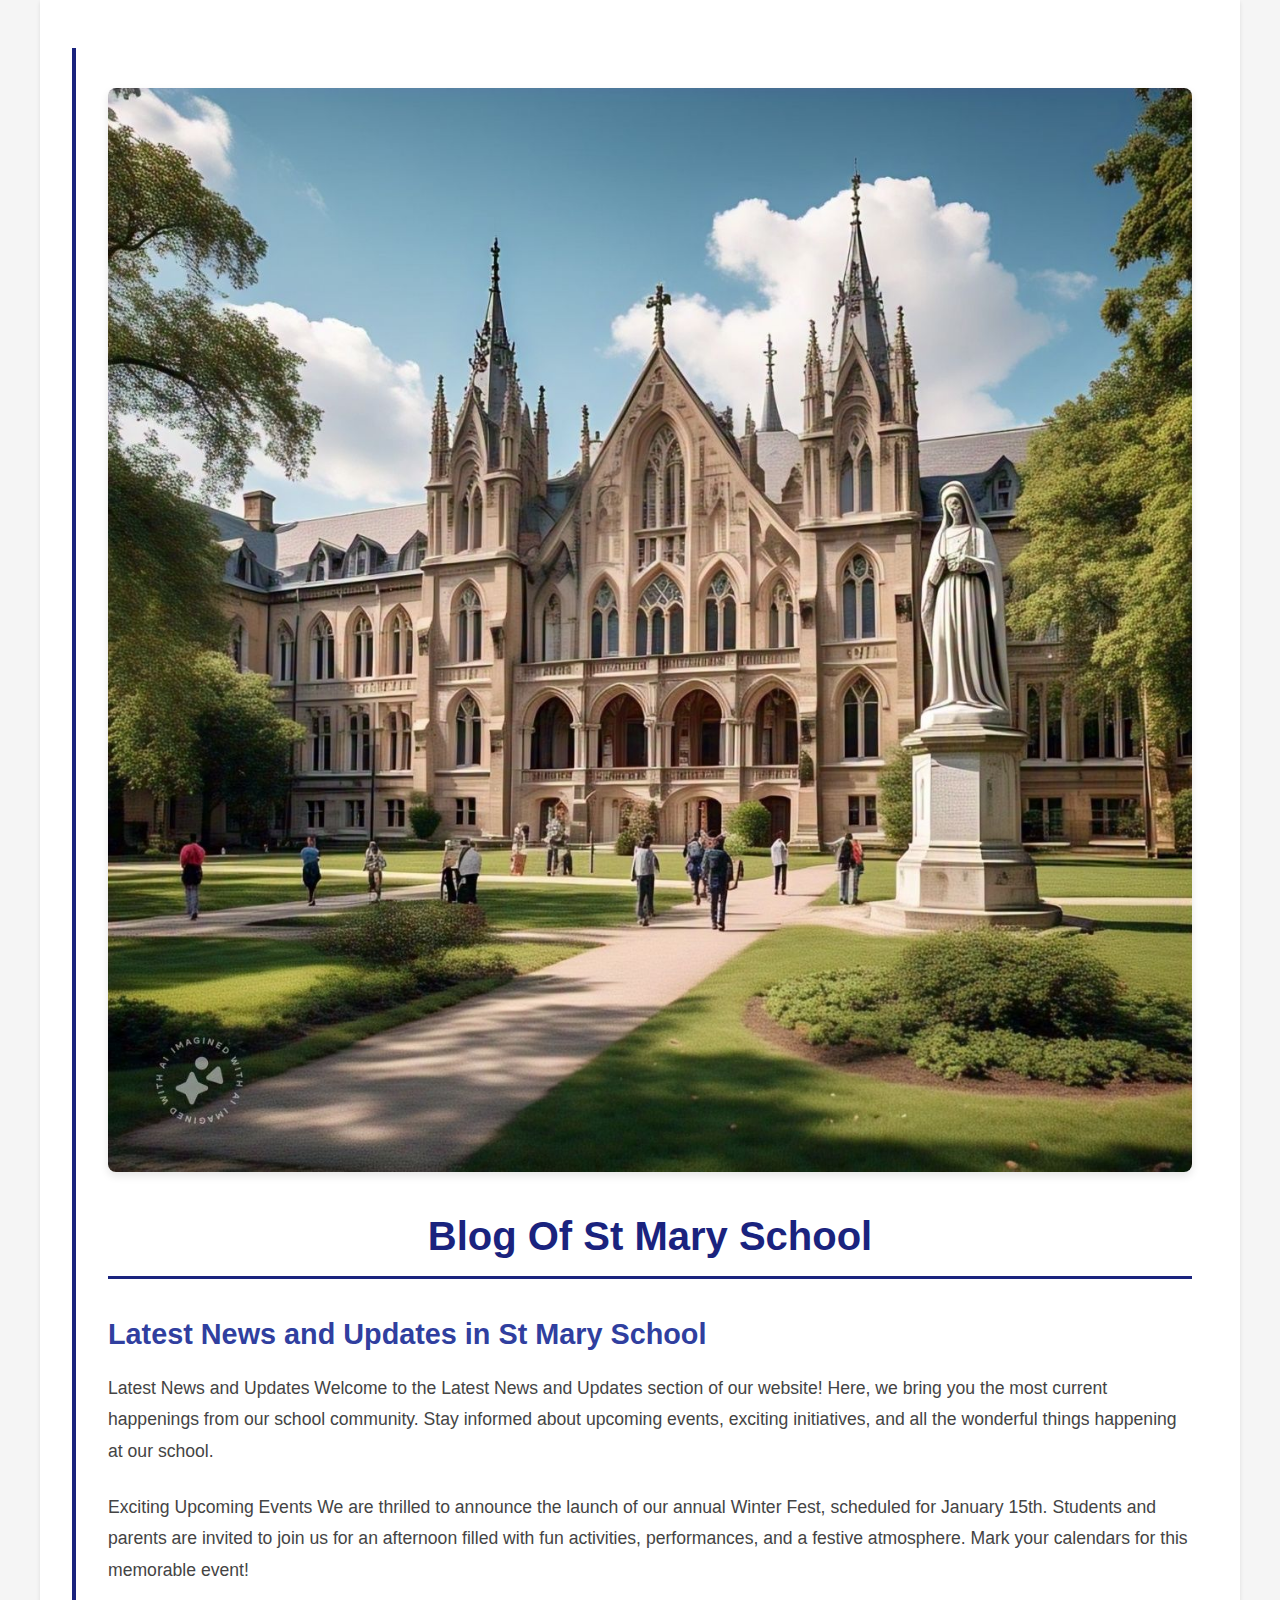
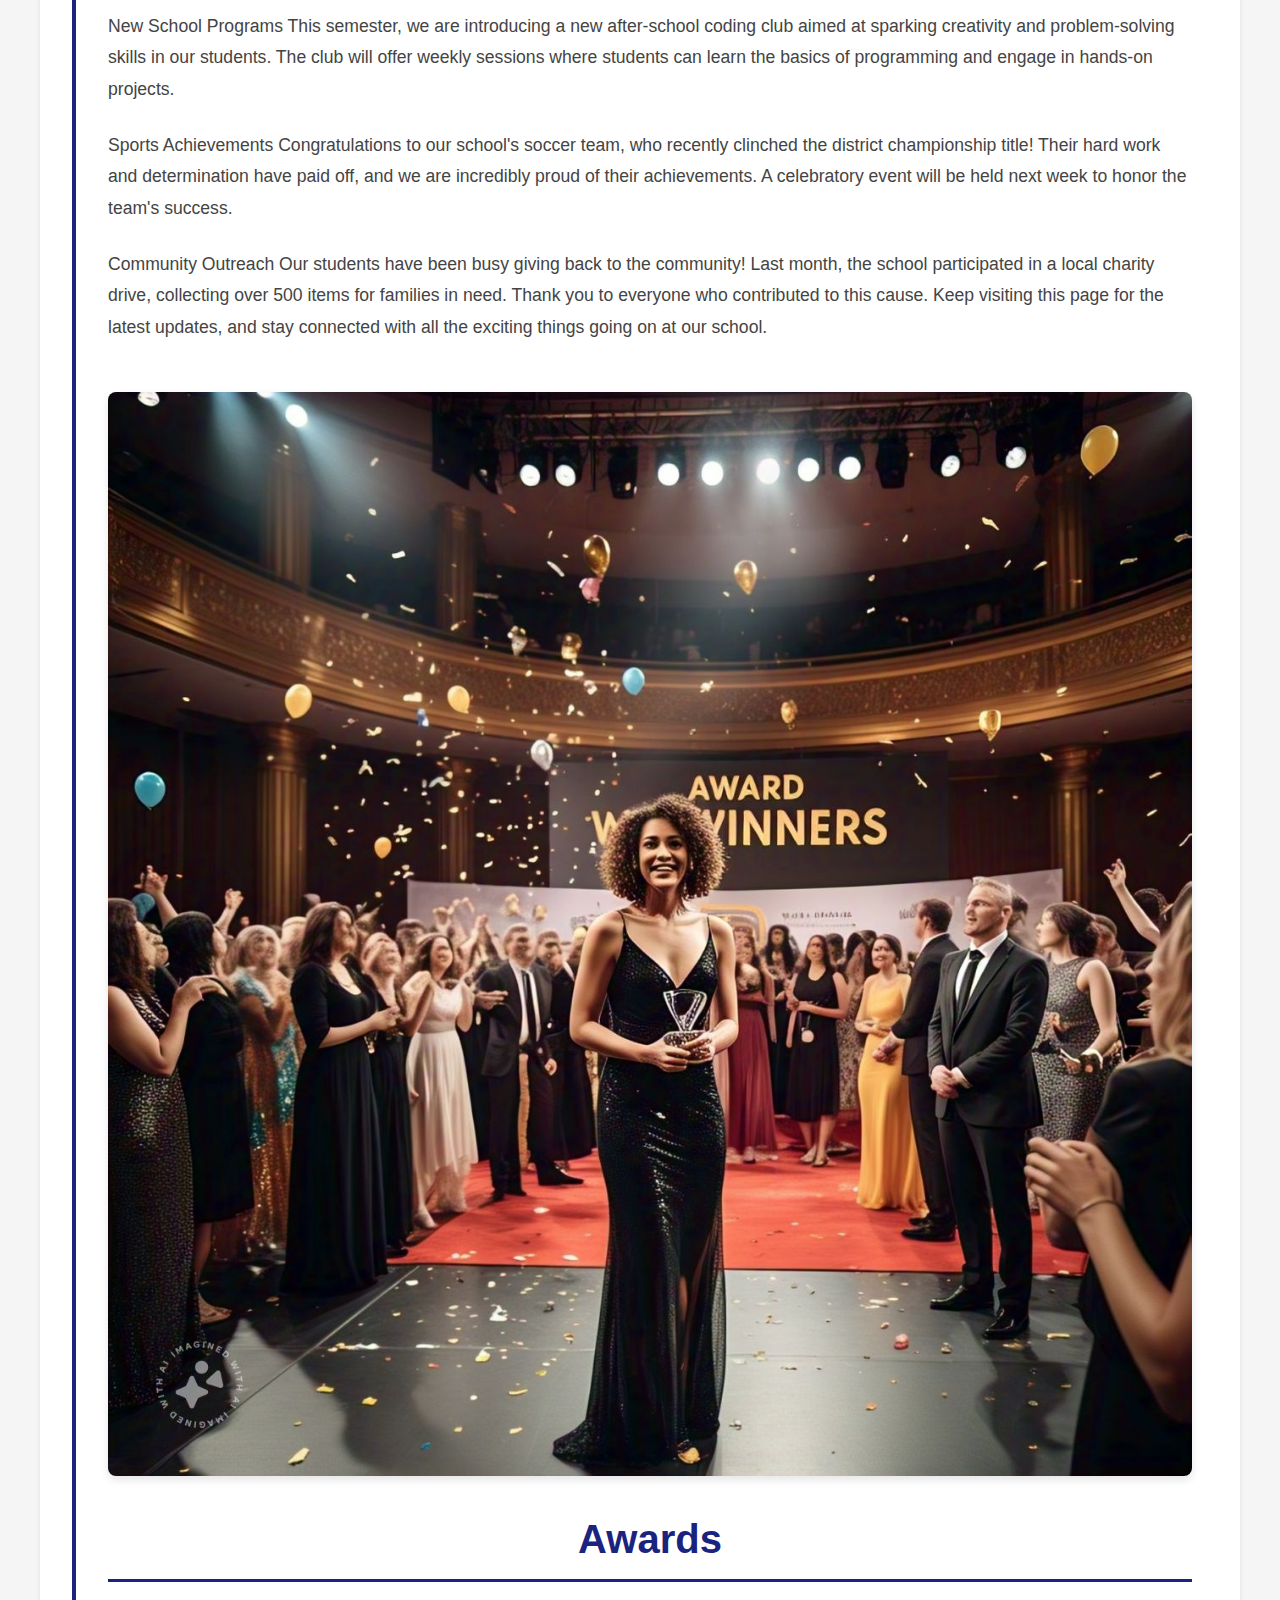
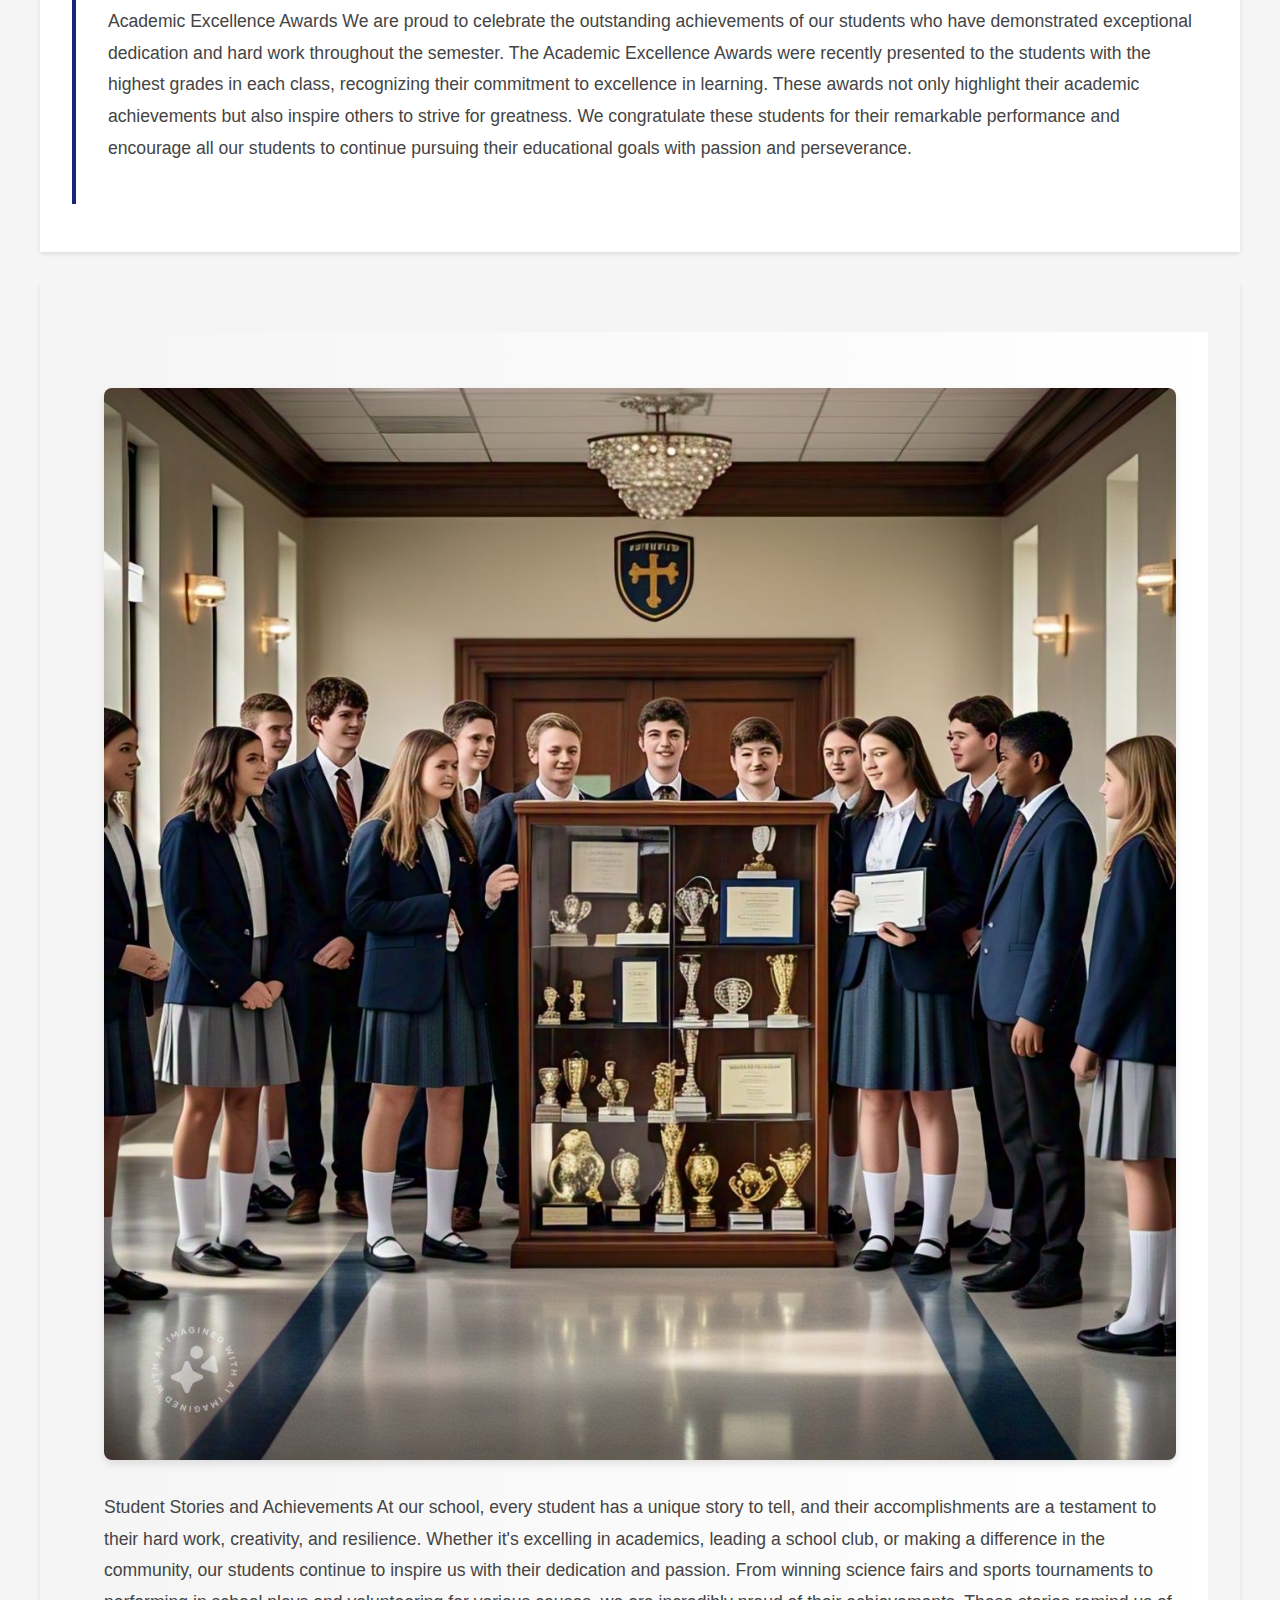
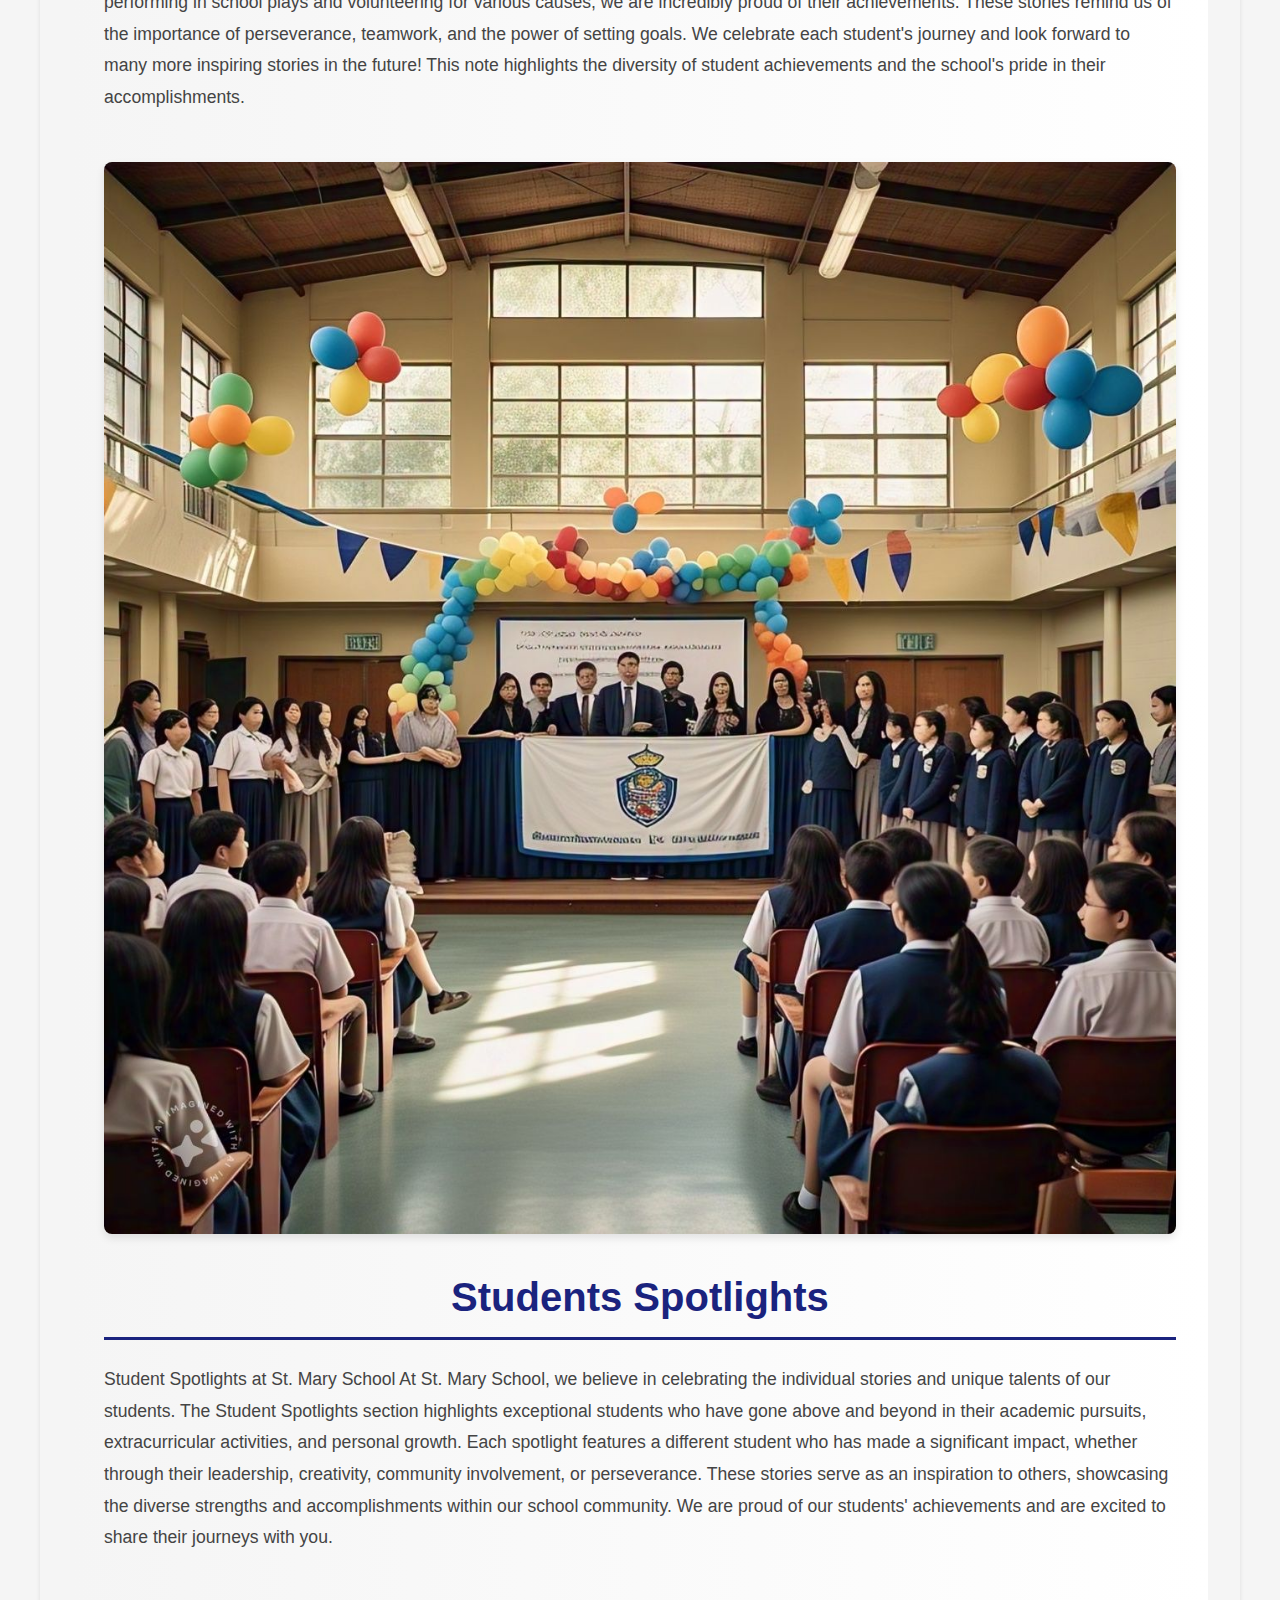
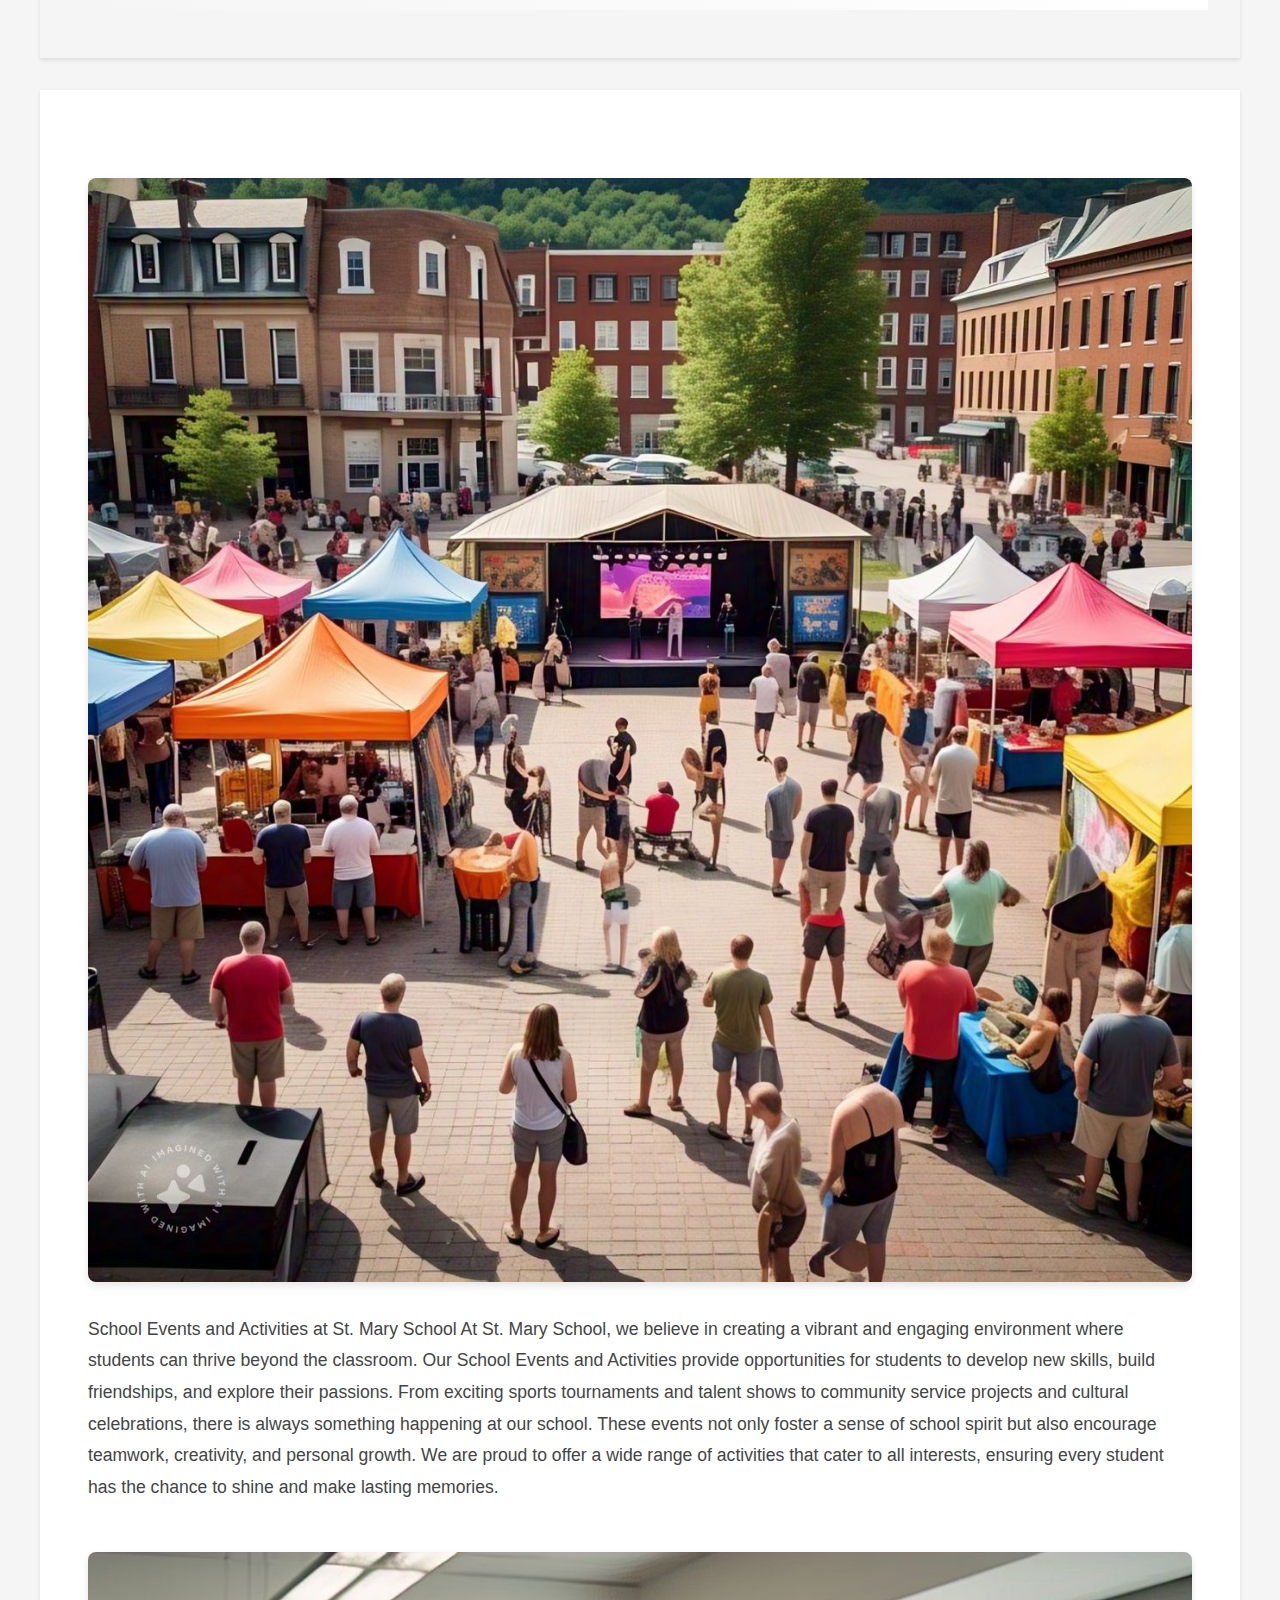
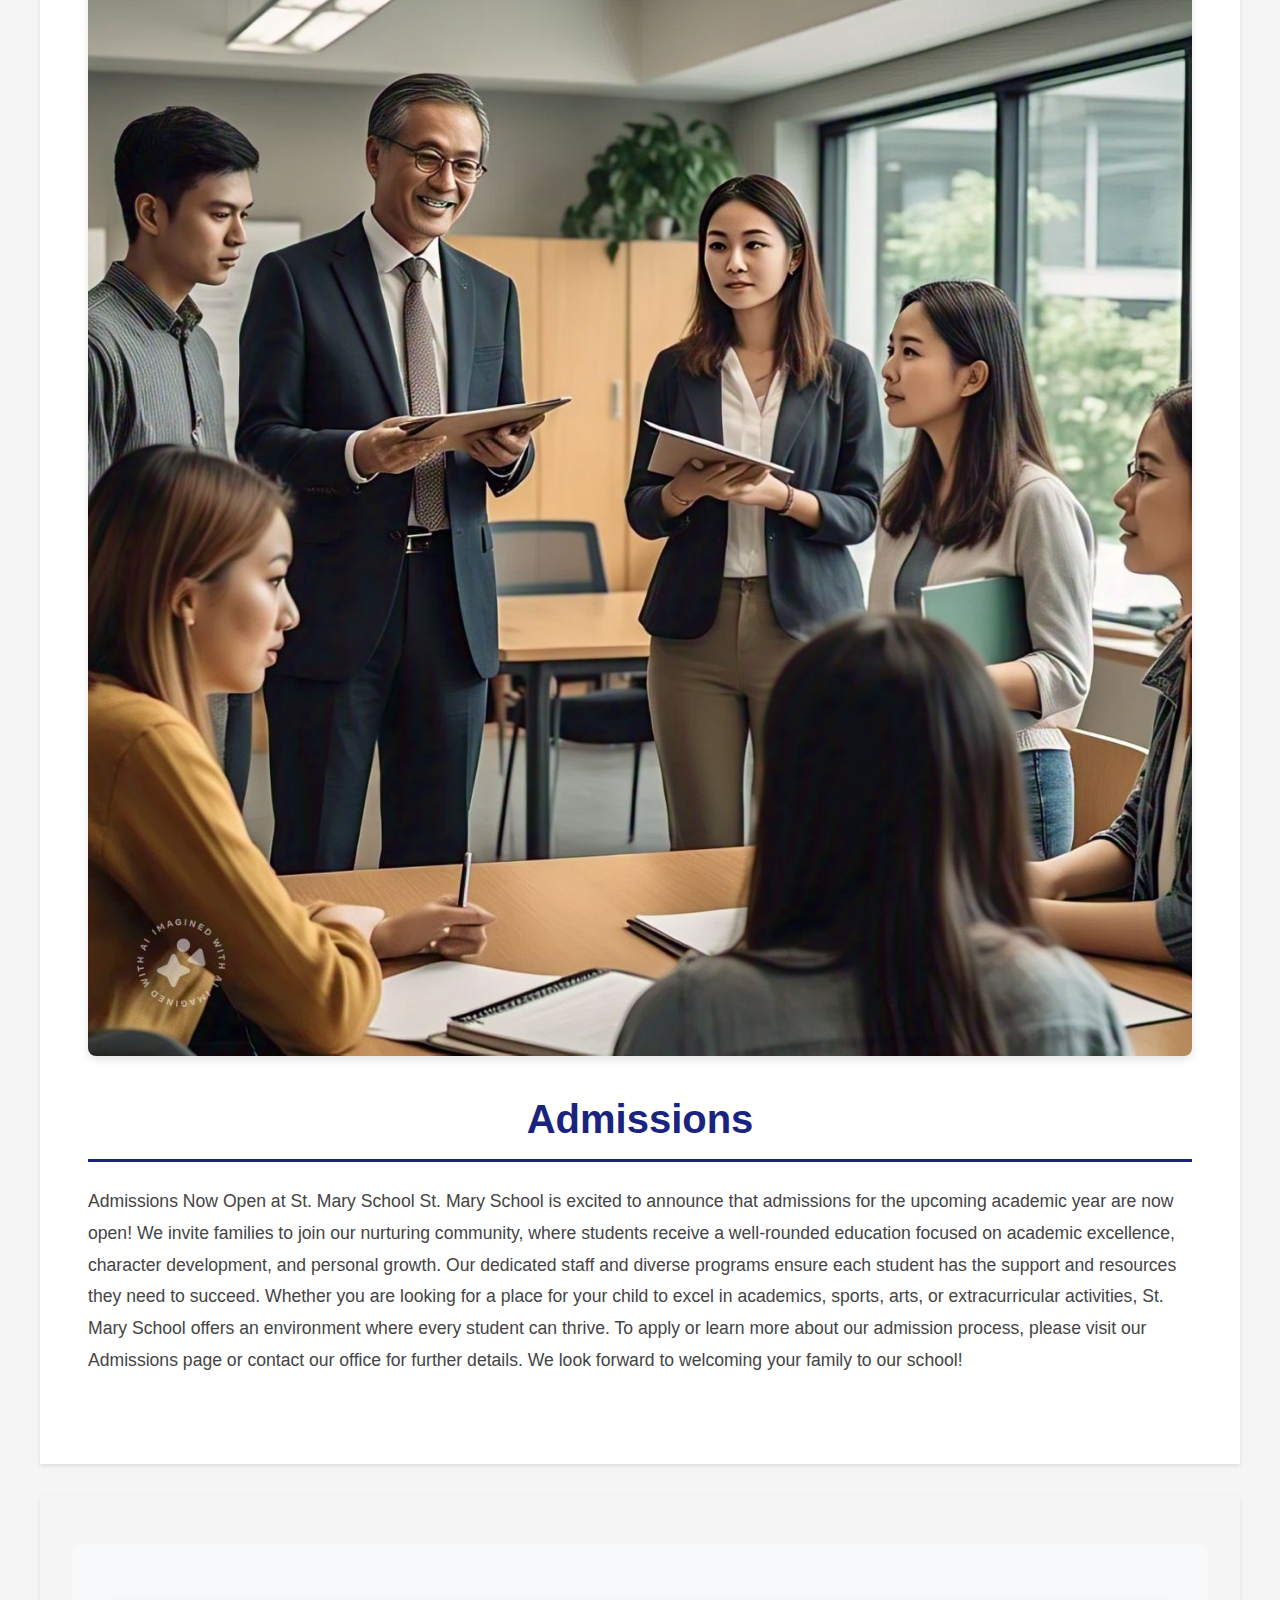
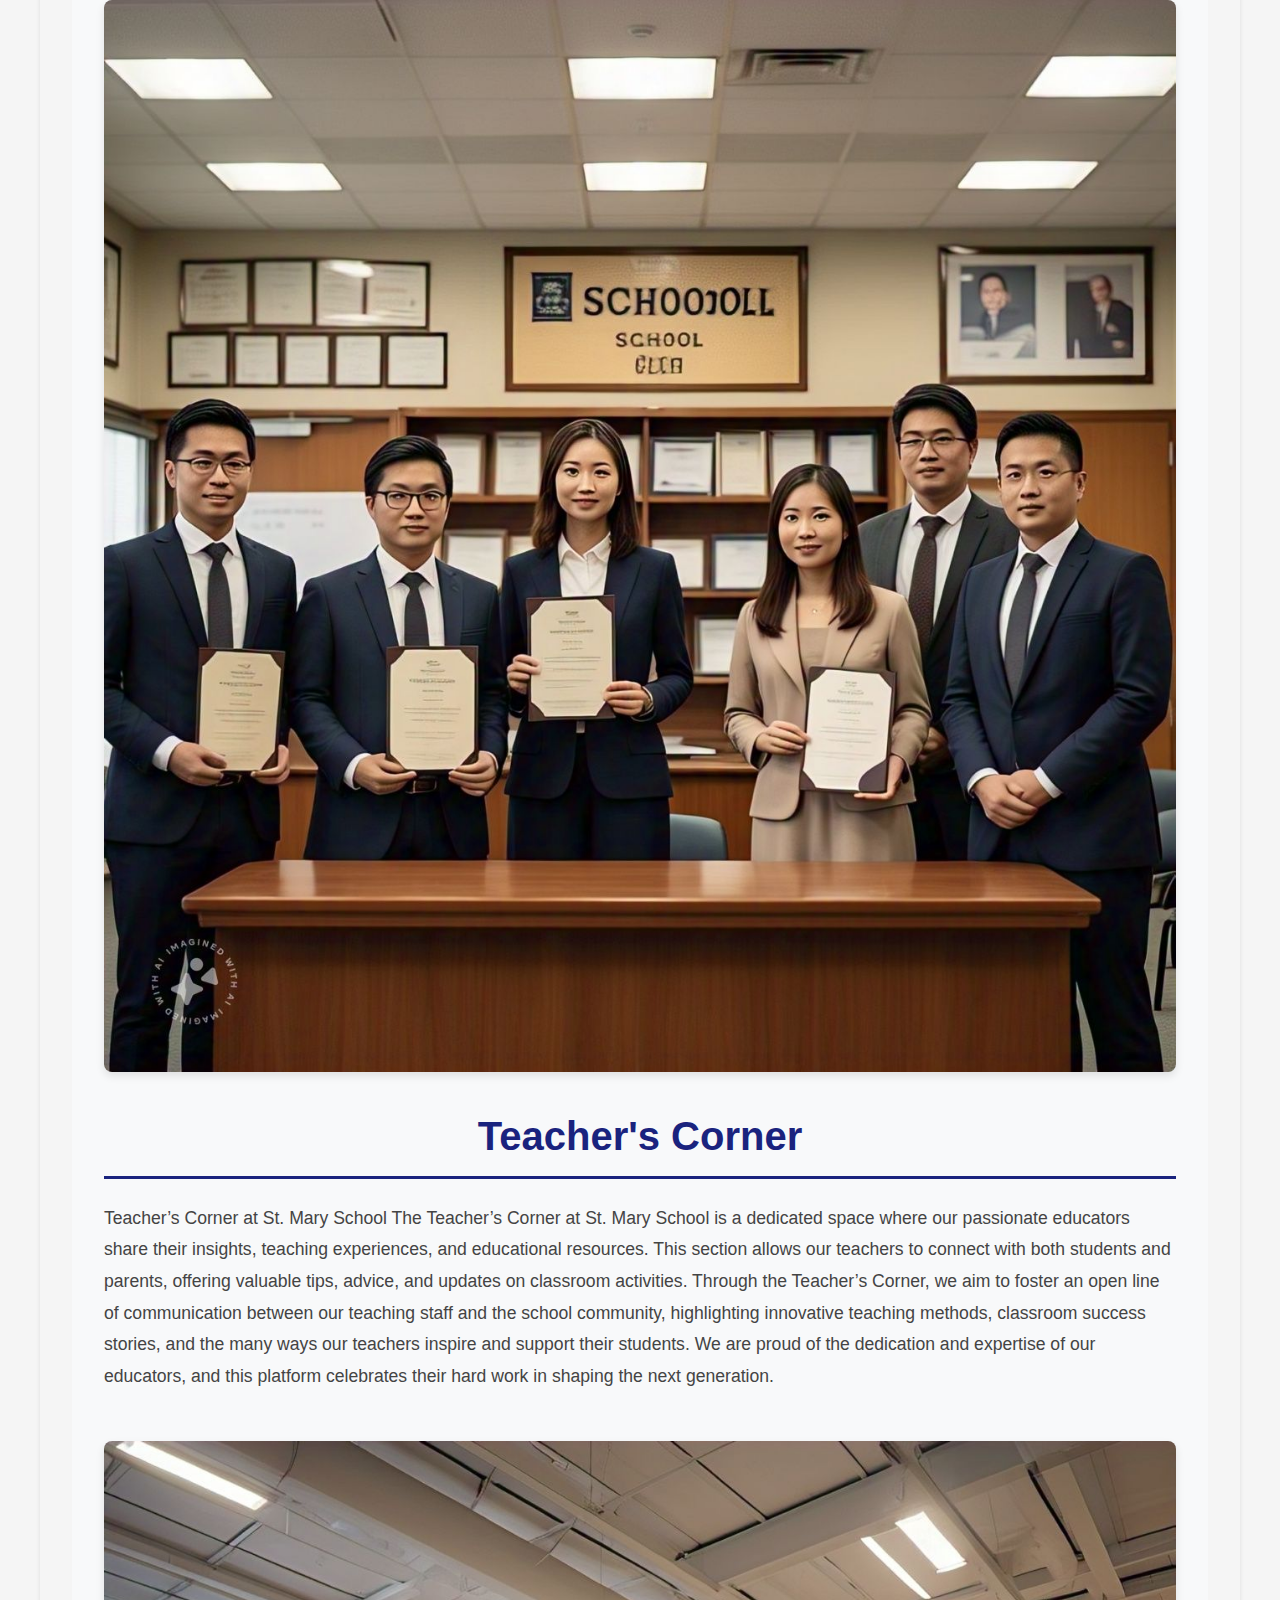
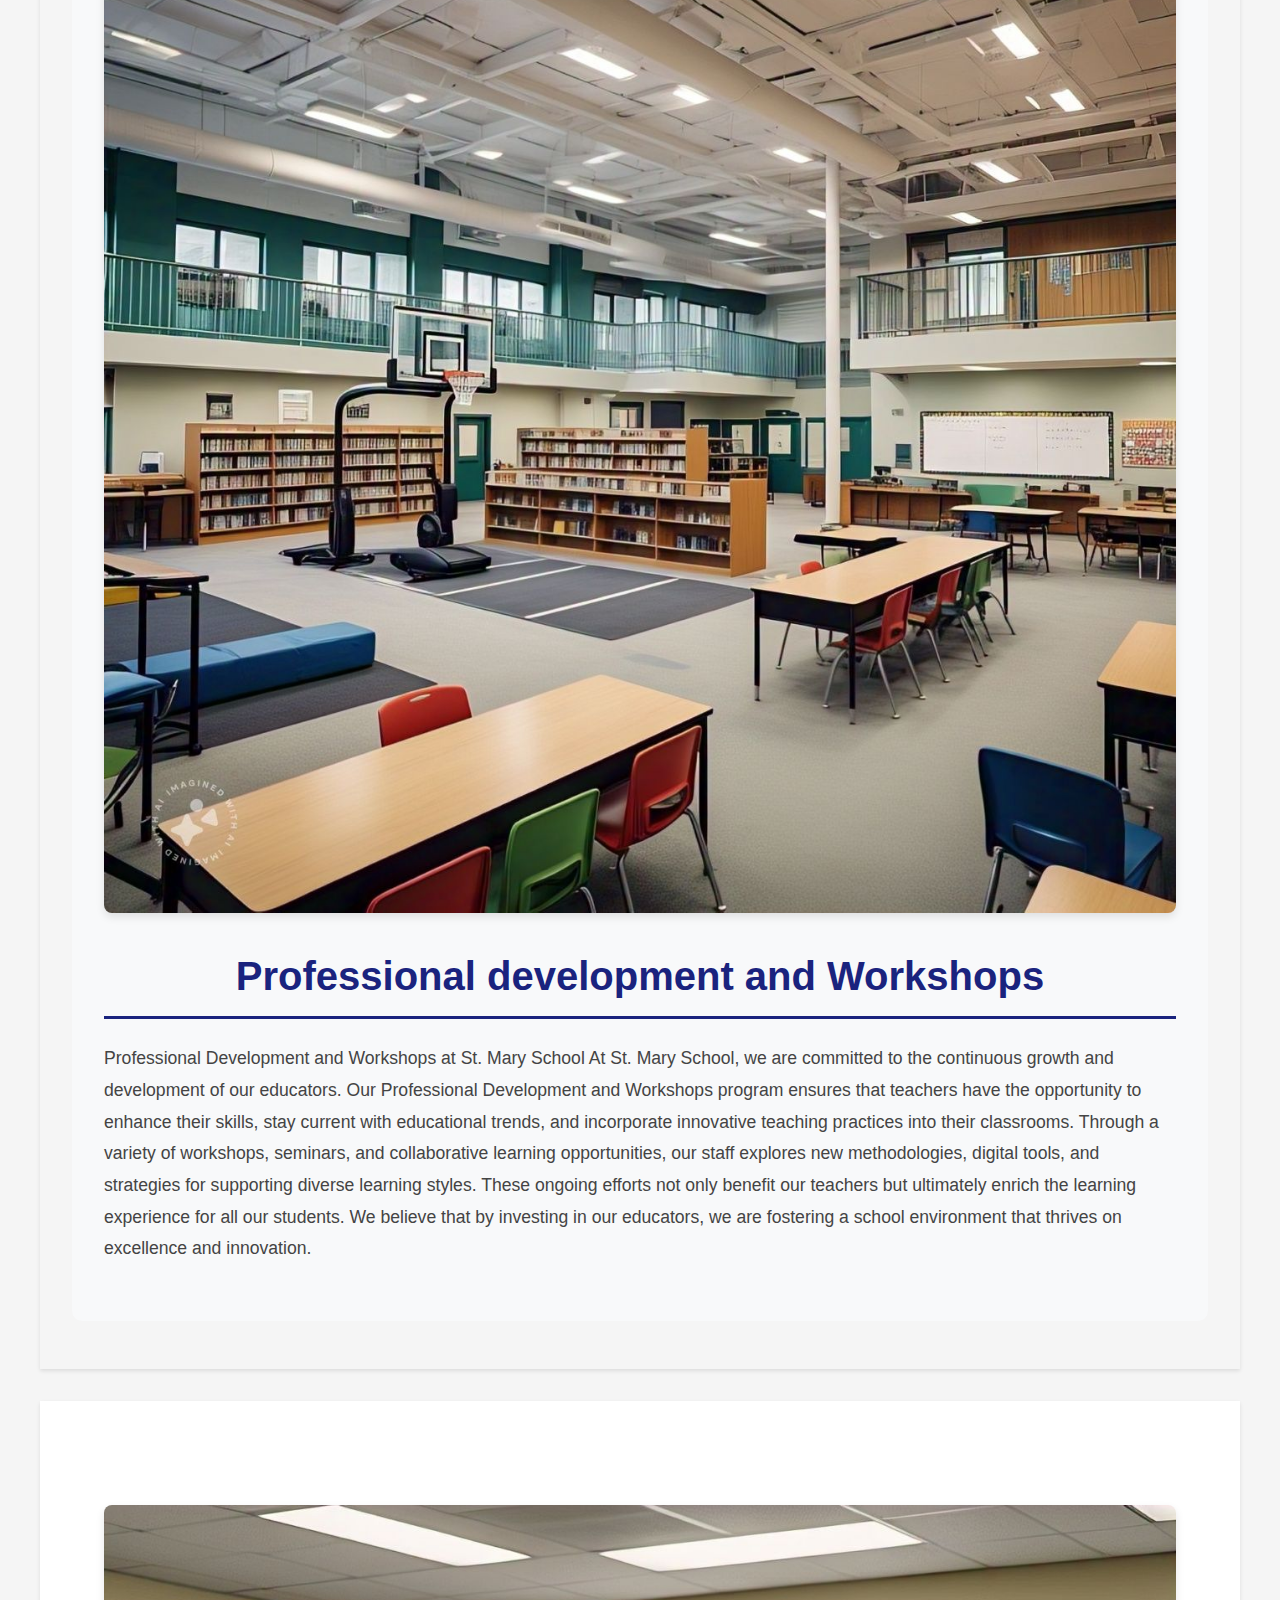
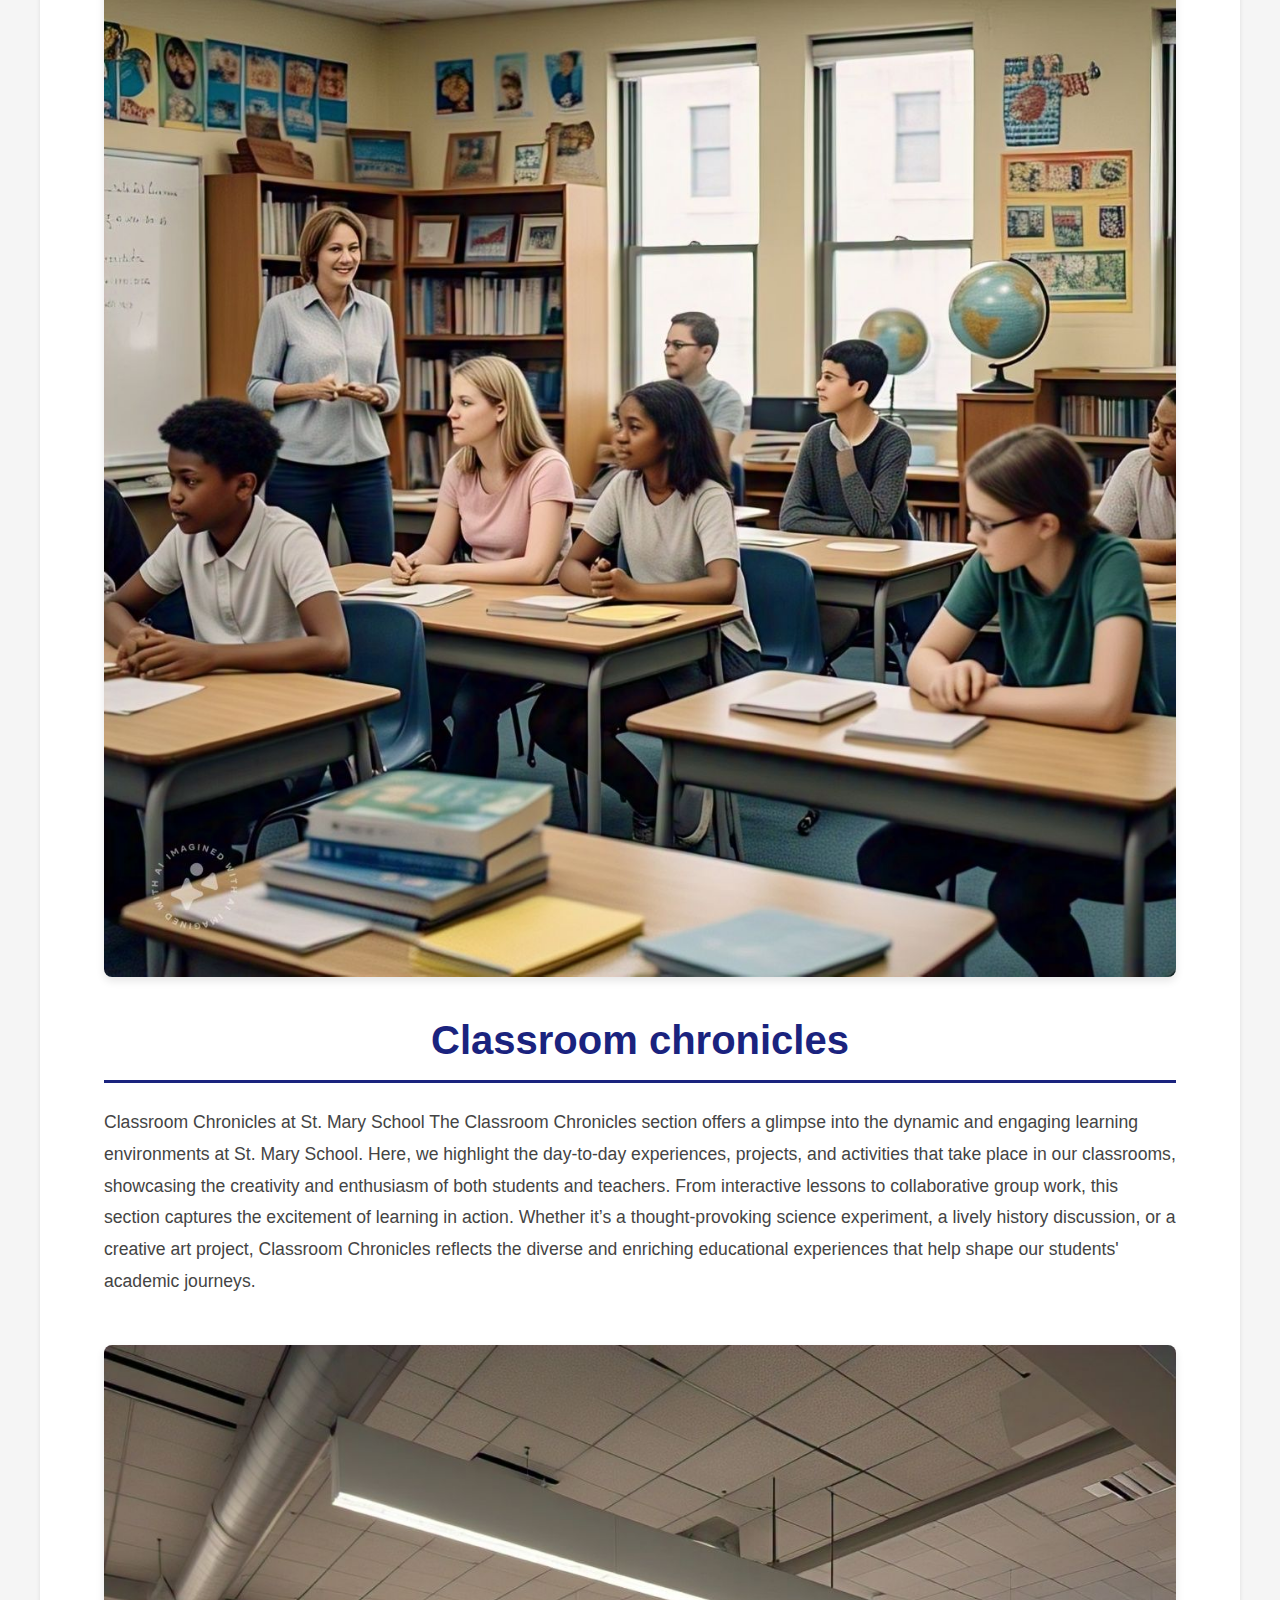
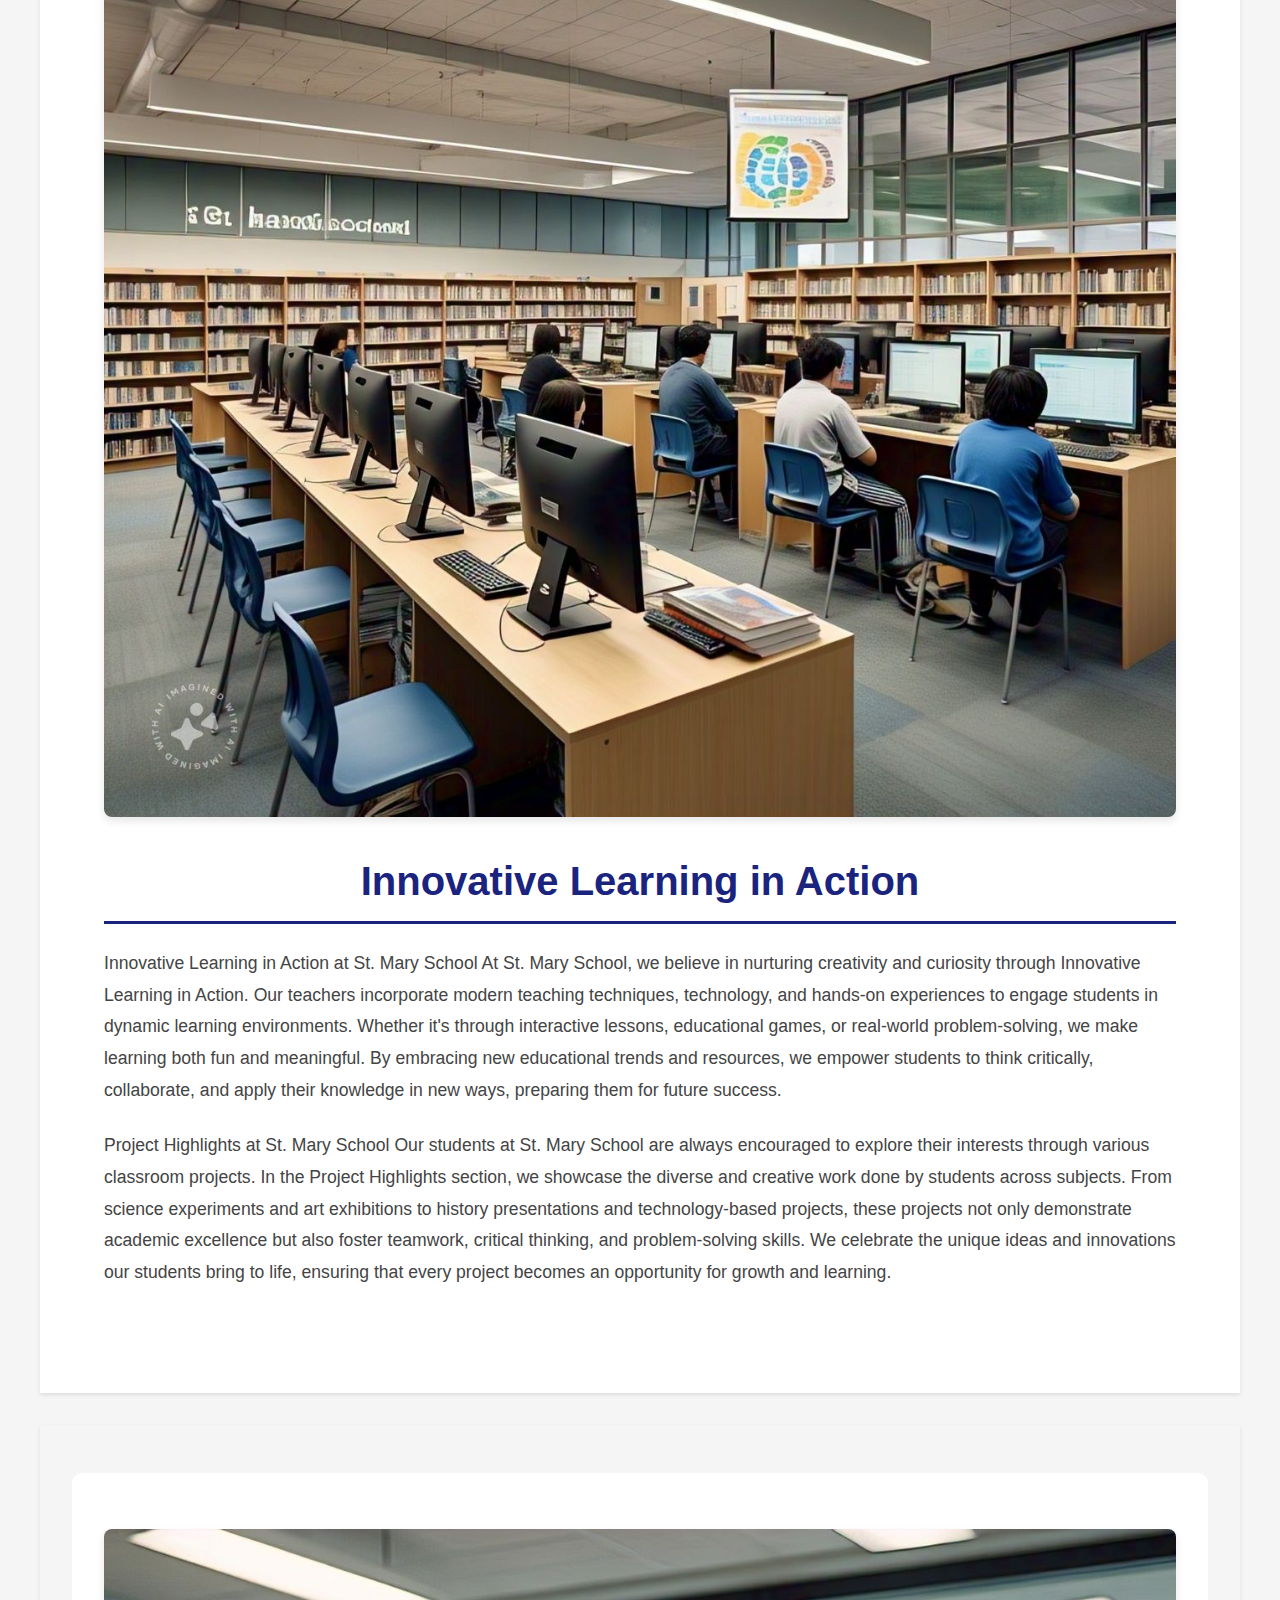
<file: Blog.html>
<!DOCTYPE html>
<html lang="en">
<head>
    <meta charset="UTF-8">
    <meta name="viewport" content="width=device-width, initial-scale=1.0">
    <title>Blog Of St Mary School</title>
    <link rel="stylesheet" href="style.css">
</head>
<body>
    <section id="Explore Our School">
        <div class="News">
            <img src="/Images/Pics of st mary campus.jpg" alt="">
            <h1>Blog Of St Mary School</h1>
            <h2>Latest News and Updates in St Mary School</h2>
            <p>Latest News and Updates
                Welcome to the Latest News and Updates section of our website! Here, we bring you the most current happenings from our school community. Stay informed about upcoming events, exciting initiatives, and all the wonderful things happening at our school.
                
               <p>Exciting Upcoming Events
                We are thrilled to announce the launch of our annual Winter Fest, scheduled for January 15th. Students and parents are invited to join us for an afternoon filled with fun activities, performances, and a festive atmosphere. Mark your calendars for this memorable event!
                </p> 
                <p>New School Programs
                    This semester, we are introducing a new after-school coding club aimed at sparking creativity and problem-solving skills in our students. The club will offer weekly sessions where students can learn the basics of programming and engage in hands-on projects.
                    </p>
                <p>Sports Achievements
                    Congratulations to our school's soccer team, who recently clinched the district championship title! Their hard work and determination have paid off, and we are incredibly proud of their achievements. A celebratory event will be held next week to honor the team's success.
                    </p>
                <p>Community Outreach
                    Our students have been busy giving back to the community! Last month, the school participated in a local charity drive, collecting over 500 items for families in need. Thank you to everyone who contributed to this cause.
                    
                    Keep visiting this page for the latest updates, and stay connected with all the exciting things going on at our school.
                    </p>
               
            <img src="/Images/Award crermony.jpg" alt="">
            <h1>Awards</h1>
            <p>Academic Excellence Awards
                We are proud to celebrate the outstanding achievements of our students who have demonstrated exceptional dedication and hard work throughout the semester. The Academic Excellence Awards were recently presented to the students with the highest grades in each class, recognizing their commitment to excellence in learning.
                
                These awards not only highlight their academic achievements but also inspire others to strive for greatness. We congratulate these students for their remarkable performance and encourage all our students to continue pursuing their educational goals with passion and perseverance.
                
                </p>
        </div>
    </section>

    <section id="Students stories and acheivements">
        <div class="Acheivements">
            <img src="/Images/Acheivements.jpg" alt="">
            <p>Student Stories and Achievements
                At our school, every student has a unique story to tell, and their accomplishments are a testament to their hard work, creativity, and resilience. Whether it's excelling in academics, leading a school club, or making a difference in the community, our students continue to inspire us with their dedication and passion.
                
                From winning science fairs and sports tournaments to performing in school plays and volunteering for various causes, we are incredibly proud of their achievements. These stories remind us of the importance of perseverance, teamwork, and the power of setting goals.
                
                We celebrate each student's journey and look forward to many more inspiring stories in the future!
                
                This note highlights the diversity of student achievements and the school's pride in their accomplishments.
                
                </p>
                <img src="/Images/Testimonials.jpg" alt="">
                <h1>Students Spotlights</h1>
                <p>Student Spotlights at St. Mary School
                    At St. Mary School, we believe in celebrating the individual stories and unique talents of our students. The Student Spotlights section highlights exceptional students who have gone above and beyond in their academic pursuits, extracurricular activities, and personal growth.
                    
                    Each spotlight features a different student who has made a significant impact, whether through their leadership, creativity, community involvement, or perseverance. These stories serve as an inspiration to others, showcasing the diverse strengths and accomplishments within our school community.
                    
                    We are proud of our students' achievements and are excited to share their journeys with you.
                    
                    </p>
        </div>
    </section>

    <section id="School Events And Activities">
        <div class="Activities in St Mary School">
            <img src="/Images/Community event.jpg" alt="">
            <p>School Events and Activities at St. Mary School
                At St. Mary School, we believe in creating a vibrant and engaging environment where students can thrive beyond the classroom. Our School Events and Activities provide opportunities for students to develop new skills, build friendships, and explore their passions.
                
                From exciting sports tournaments and talent shows to community service projects and cultural celebrations, there is always something happening at our school. These events not only foster a sense of school spirit but also encourage teamwork, creativity, and personal growth.
                
                We are proud to offer a wide range of activities that cater to all interests, ensuring every student has the chance to shine and make lasting memories.
                </p>

           <img src="/Images/Admission process.jpg" alt="">
            <h1>Admissions</h1>
            <p>Admissions Now Open at St. Mary School
                St. Mary School is excited to announce that admissions for the upcoming academic year are now open! We invite families to join our nurturing community, where students receive a well-rounded education focused on academic excellence, character development, and personal growth.
                
                Our dedicated staff and diverse programs ensure each student has the support and resources they need to succeed. Whether you are looking for a place for your child to excel in academics, sports, arts, or extracurricular activities, St. Mary School offers an environment where every student can thrive.
                
                To apply or learn more about our admission process, please visit our Admissions page or contact our office for further details. We look forward to welcoming your family to our school!
                
                </p>
        </div>
    </section>

    <section id="Teacher's Corner">
        <div class="Our Tutors">
            <img src="/Images/HOD'S.jpg" alt="">
            <h1>Teacher's Corner</h1>
            <p>Teacher’s Corner at St. Mary School
                The Teacher’s Corner at St. Mary School is a dedicated space where our passionate educators share their insights, teaching experiences, and educational resources. This section allows our teachers to connect with both students and parents, offering valuable tips, advice, and updates on classroom activities.
                
                Through the Teacher’s Corner, we aim to foster an open line of communication between our teaching staff and the school community, highlighting innovative teaching methods, classroom success stories, and the many ways our teachers inspire and support their students. We are proud of the dedication and expertise of our educators, and this platform celebrates their hard work in shaping the next generation.
                
                </p>
                <img src="/Images/Facilities n resources.jpg" alt="">
                <h1>Professional development and Workshops</h1>
                <p>Professional Development and Workshops at St. Mary School
                    At St. Mary School, we are committed to the continuous growth and development of our educators. Our Professional Development and Workshops program ensures that teachers have the opportunity to enhance their skills, stay current with educational trends, and incorporate innovative teaching practices into their classrooms.
                    
                    Through a variety of workshops, seminars, and collaborative learning opportunities, our staff explores new methodologies, digital tools, and strategies for supporting diverse learning styles. These ongoing efforts not only benefit our teachers but ultimately enrich the learning experience for all our students.
                    
                    We believe that by investing in our educators, we are fostering a school environment that thrives on excellence and innovation.</p>

        </div>
    </section>

    <section id="classroom">
        <div class="Classroom chronicles">
            <img src="/Images/Classroom pics.jpg" alt="">
            <h1>Classroom chronicles</h1>
            <p>Classroom Chronicles at St. Mary School
                The Classroom Chronicles section offers a glimpse into the dynamic and engaging learning environments at St. Mary School. Here, we highlight the day-to-day experiences, projects, and activities that take place in our classrooms, showcasing the creativity and enthusiasm of both students and teachers.
                
                From interactive lessons to collaborative group work, this section captures the excitement of learning in action. Whether it’s a thought-provoking science experiment, a lively history discussion, or a creative art project, Classroom Chronicles reflects the diverse and enriching educational experiences that help shape our students' academic journeys.
                
                </p>

                <img src="/Images/Library n technology.jpg" alt="">
                <h1>Innovative Learning in Action</h1>
                <p>Innovative Learning in Action at St. Mary School
                    At St. Mary School, we believe in nurturing creativity and curiosity through Innovative Learning in Action. Our teachers incorporate modern teaching techniques, technology, and hands-on experiences to engage students in dynamic learning environments. Whether it's through interactive lessons, educational games, or real-world problem-solving, we make learning both fun and meaningful. By embracing new educational trends and resources, we empower students to think critically, collaborate, and apply their knowledge in new ways, preparing them for future success.</p>
                    
                    <p>Project Highlights at St. Mary School
                        Our students at St. Mary School are always encouraged to explore their interests through various classroom projects. In the Project Highlights section, we showcase the diverse and creative work done by students across subjects. From science experiments and art exhibitions to history presentations and technology-based projects, these projects not only demonstrate academic excellence but also foster teamwork, critical thinking, and problem-solving skills. We celebrate the unique ideas and innovations our students bring to life, ensuring that every project becomes an opportunity for growth and learning.
                        </p>
                    
        </div>
    </section>

    <section id="Parents and community involvement">
    <div class="Building Strong Connections">
        <img src="/Images/Students collaboration.jpg" alt="">
        <h1>Building Strong Connections</h1>
        <p>At St. Mary School, we believe that a strong partnership between parents, teachers, and the broader community is key to creating a supportive learning environment. In the Building Strong Connections section, we highlight the various ways in which parents and community members contribute to school life. From volunteering at events to participating in fundraising activities, their involvement plays a vital role in enhancing the educational experience for all students. We encourage active engagement and collaboration, fostering a sense of unity and shared purpose as we work together to support our students growth and success.
 </p>

     <img src="/Images/Counseling session.jpg" alt="">
     <h1>Students Well-being and Support</h1>
     <p> Nurturing Mental and Emotional Growth
        At St. Mary School, we prioritize the well-being of every student. The Nurturing Mental and Emotional Growth section focuses on the various initiatives and resources available to support students' mental and emotional health. From counseling services and mindfulness programs to peer support networks, we ensure that students have the tools they need to navigate challenges and thrive. Our goal is to create a safe, compassionate environment where every student feels valued, supported, and empowered to succeed both academically and personally.
        </p>
 </div>
</section>
</body>
</html>
</file>
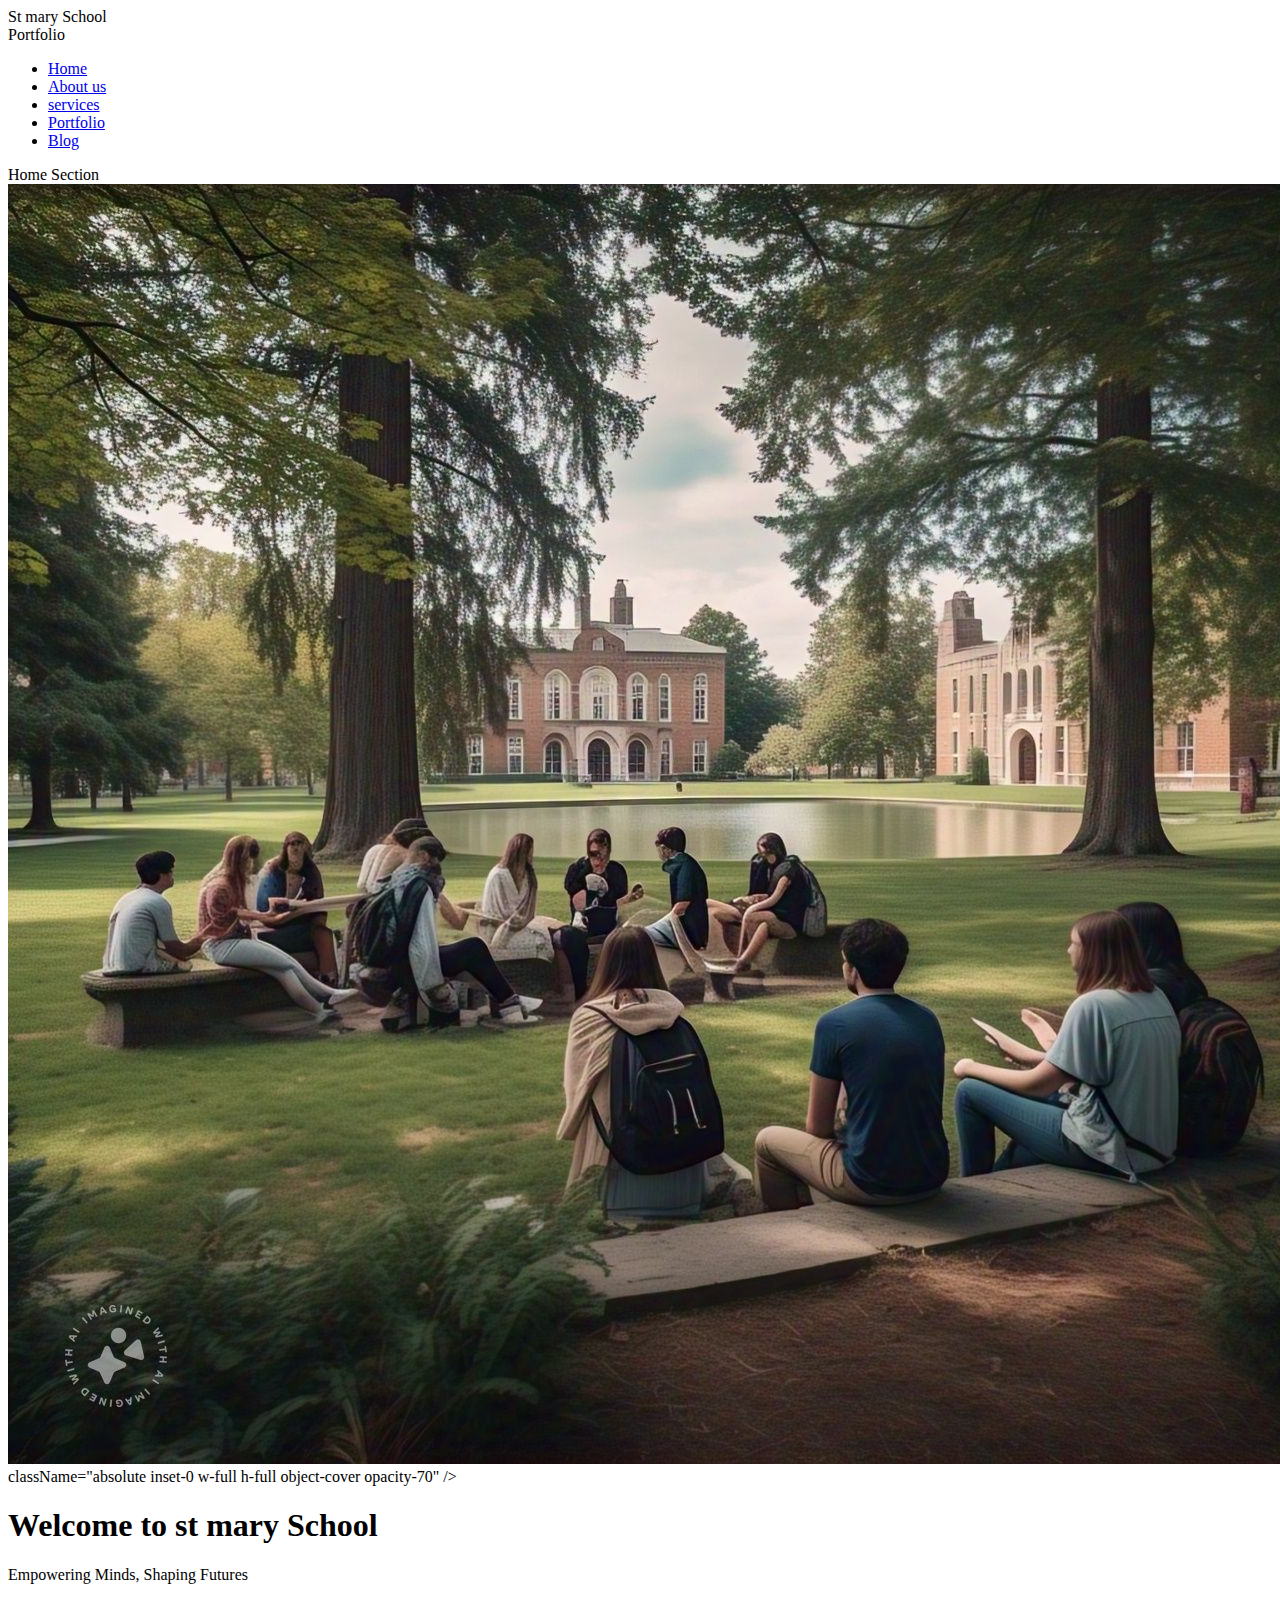
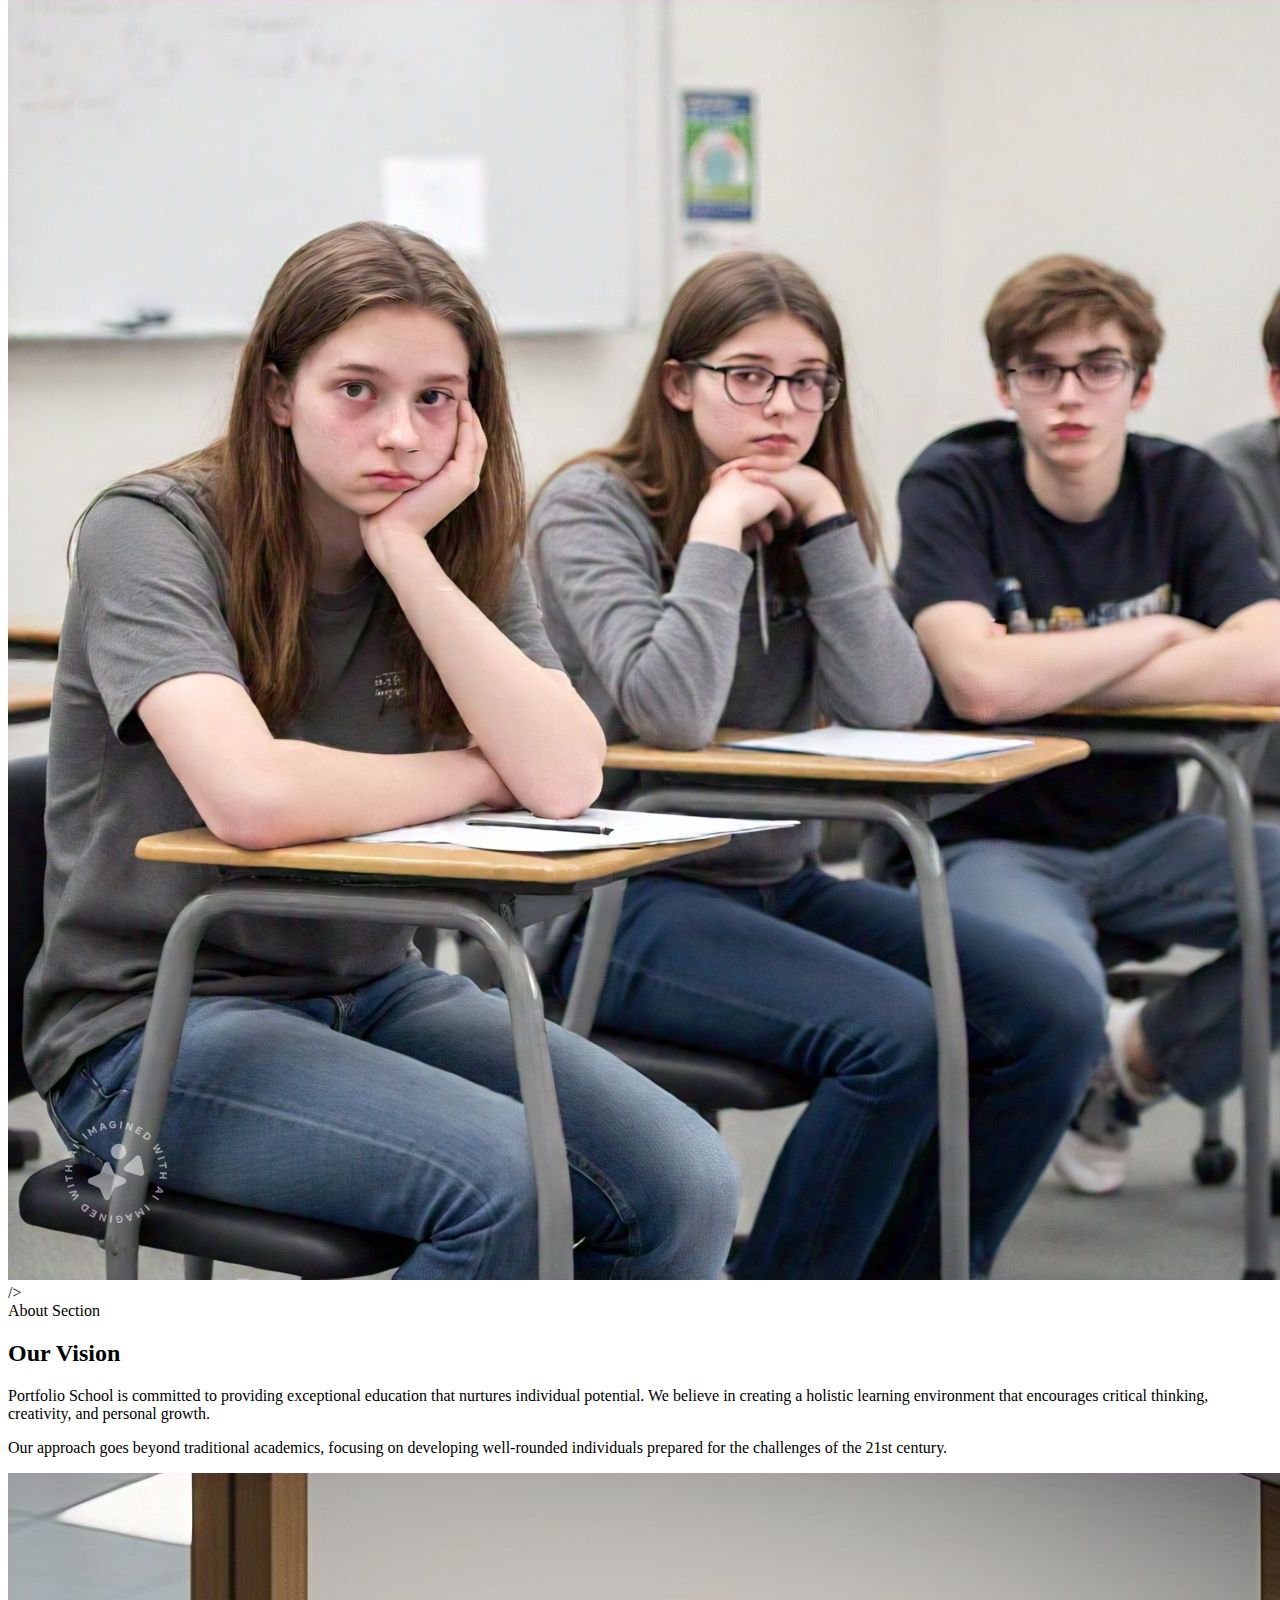
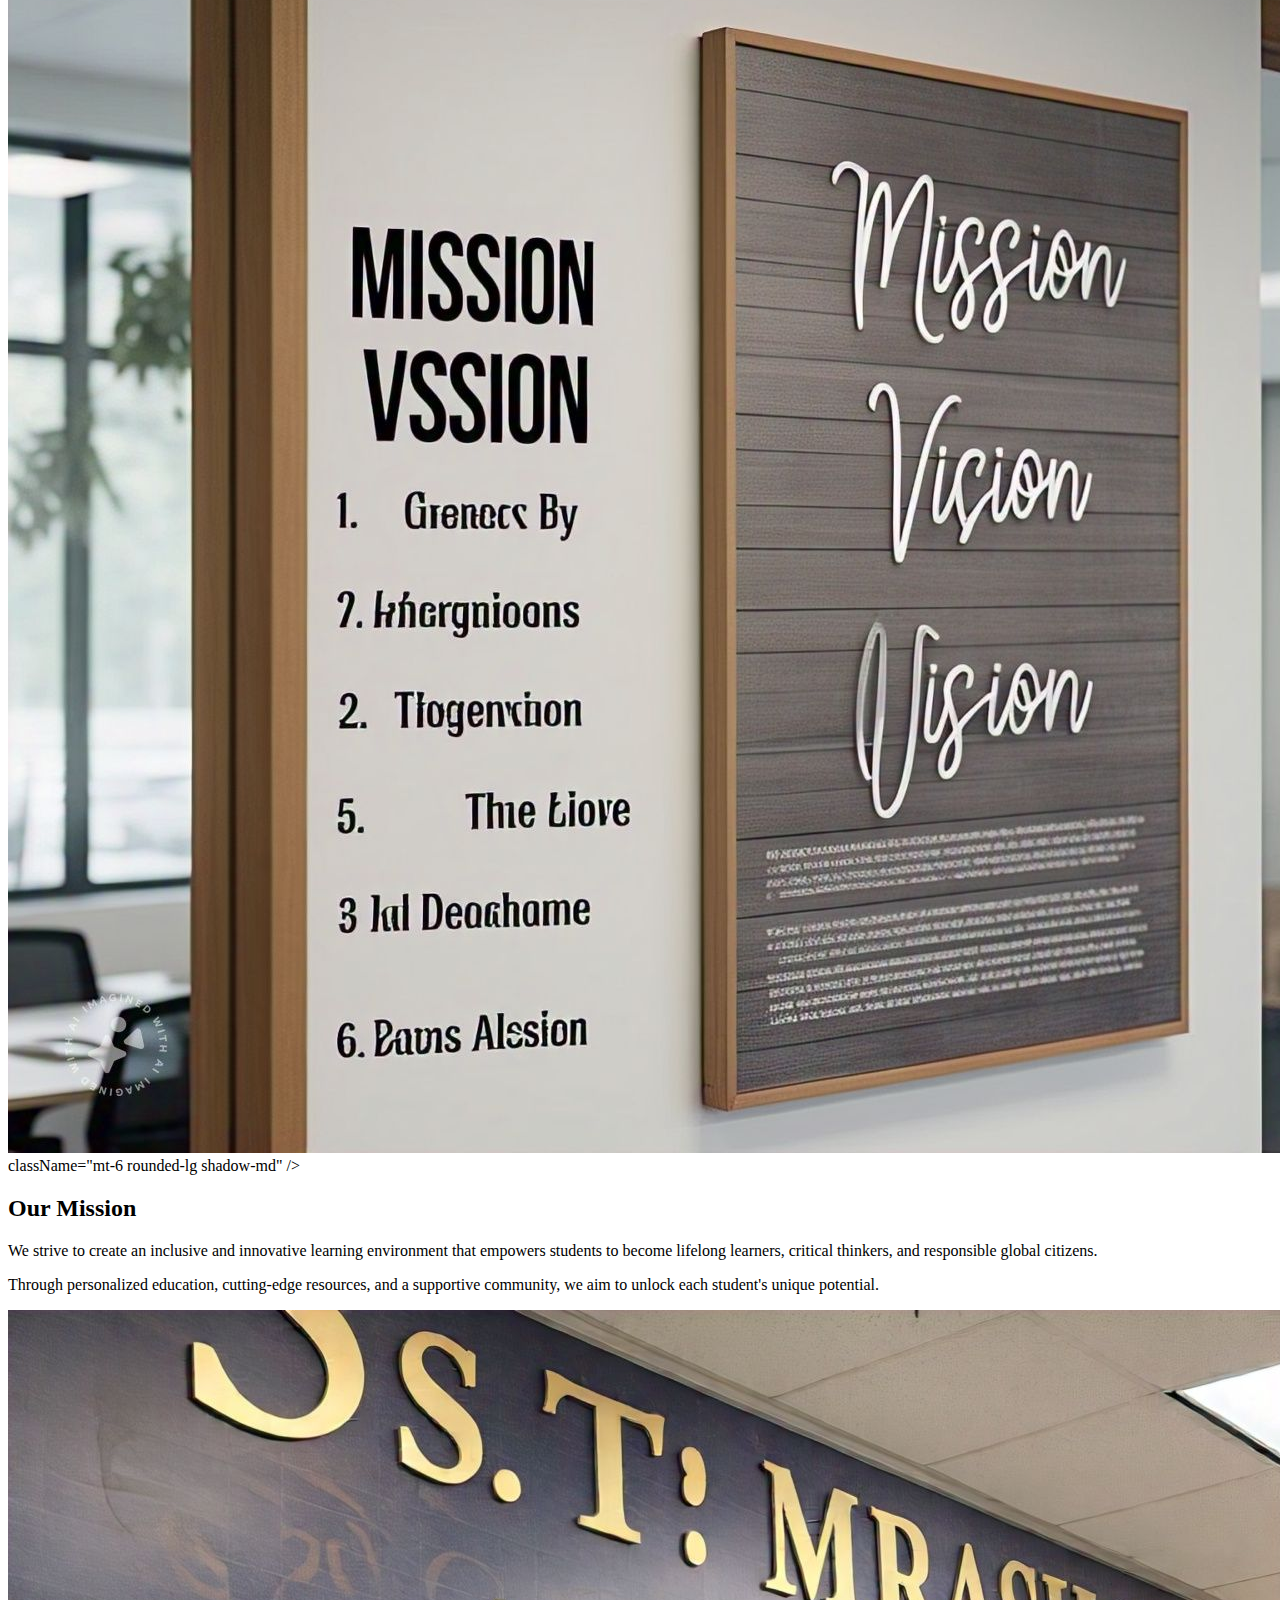
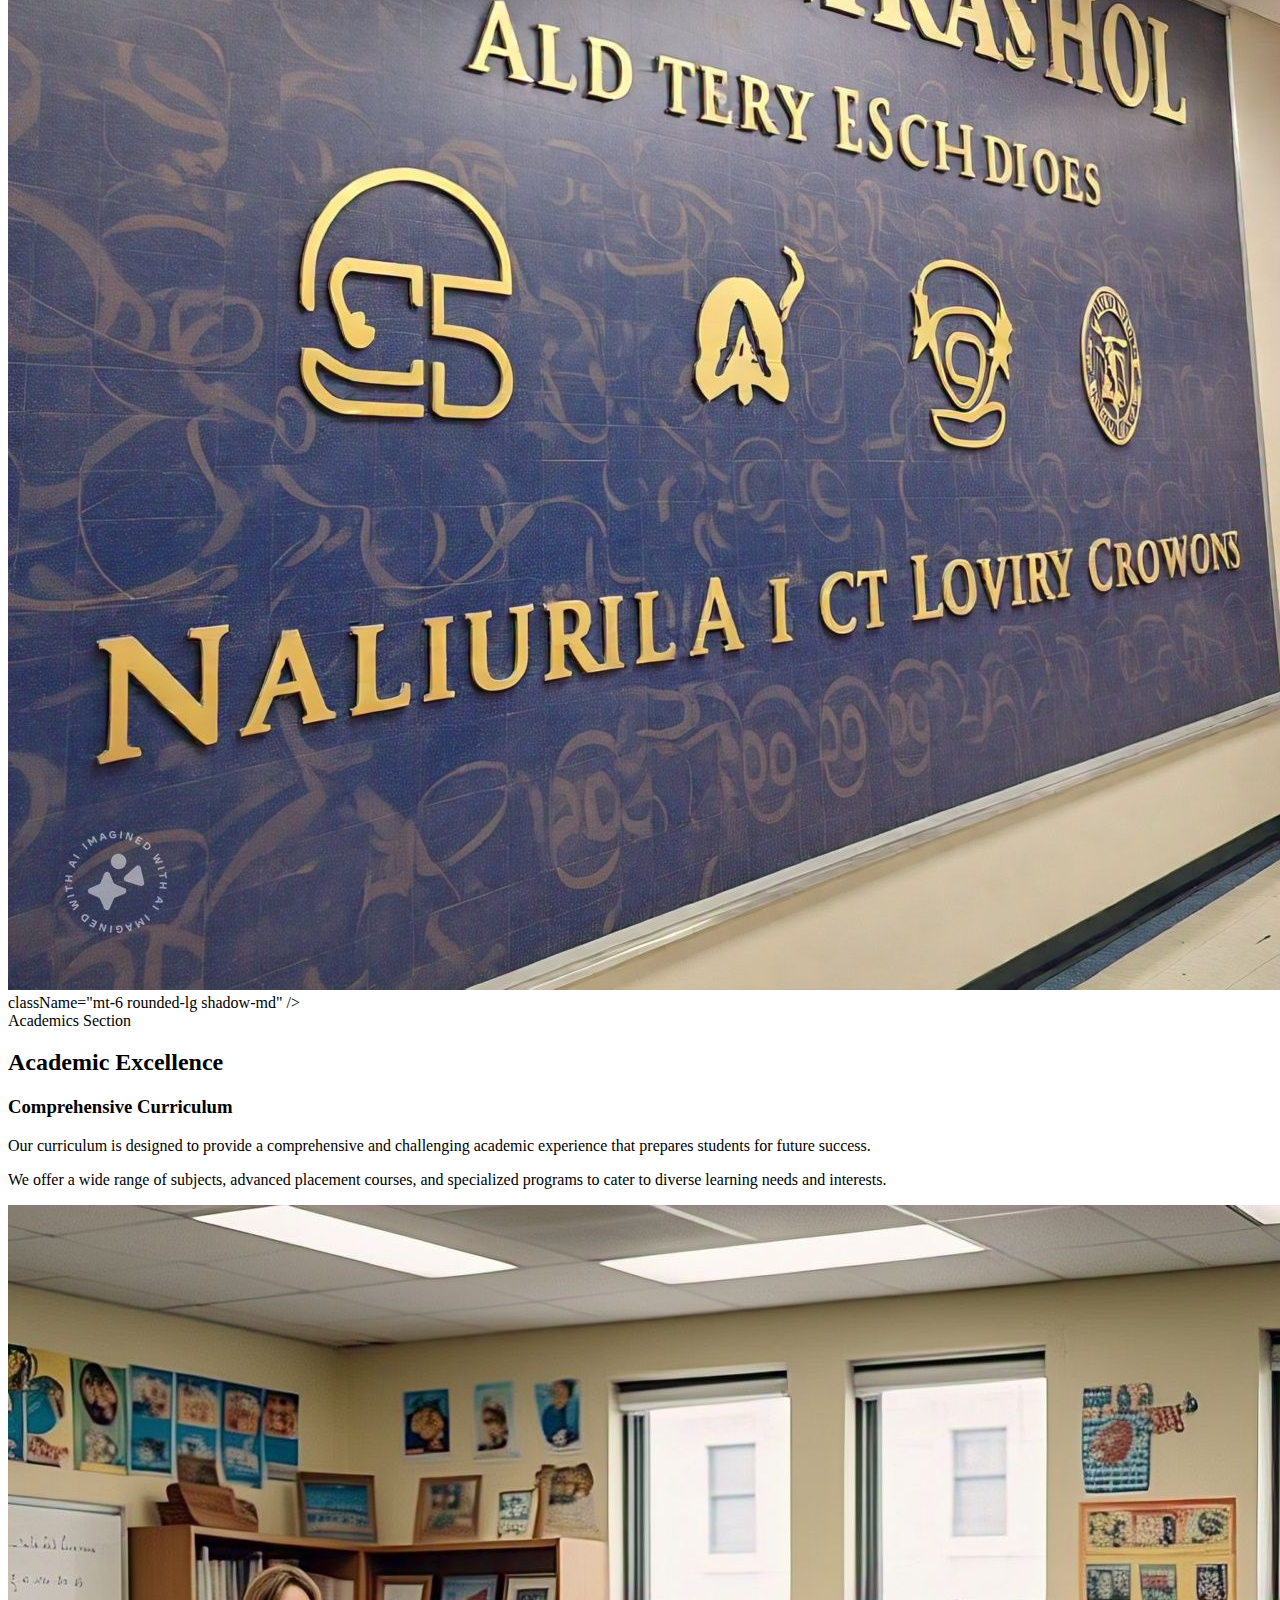
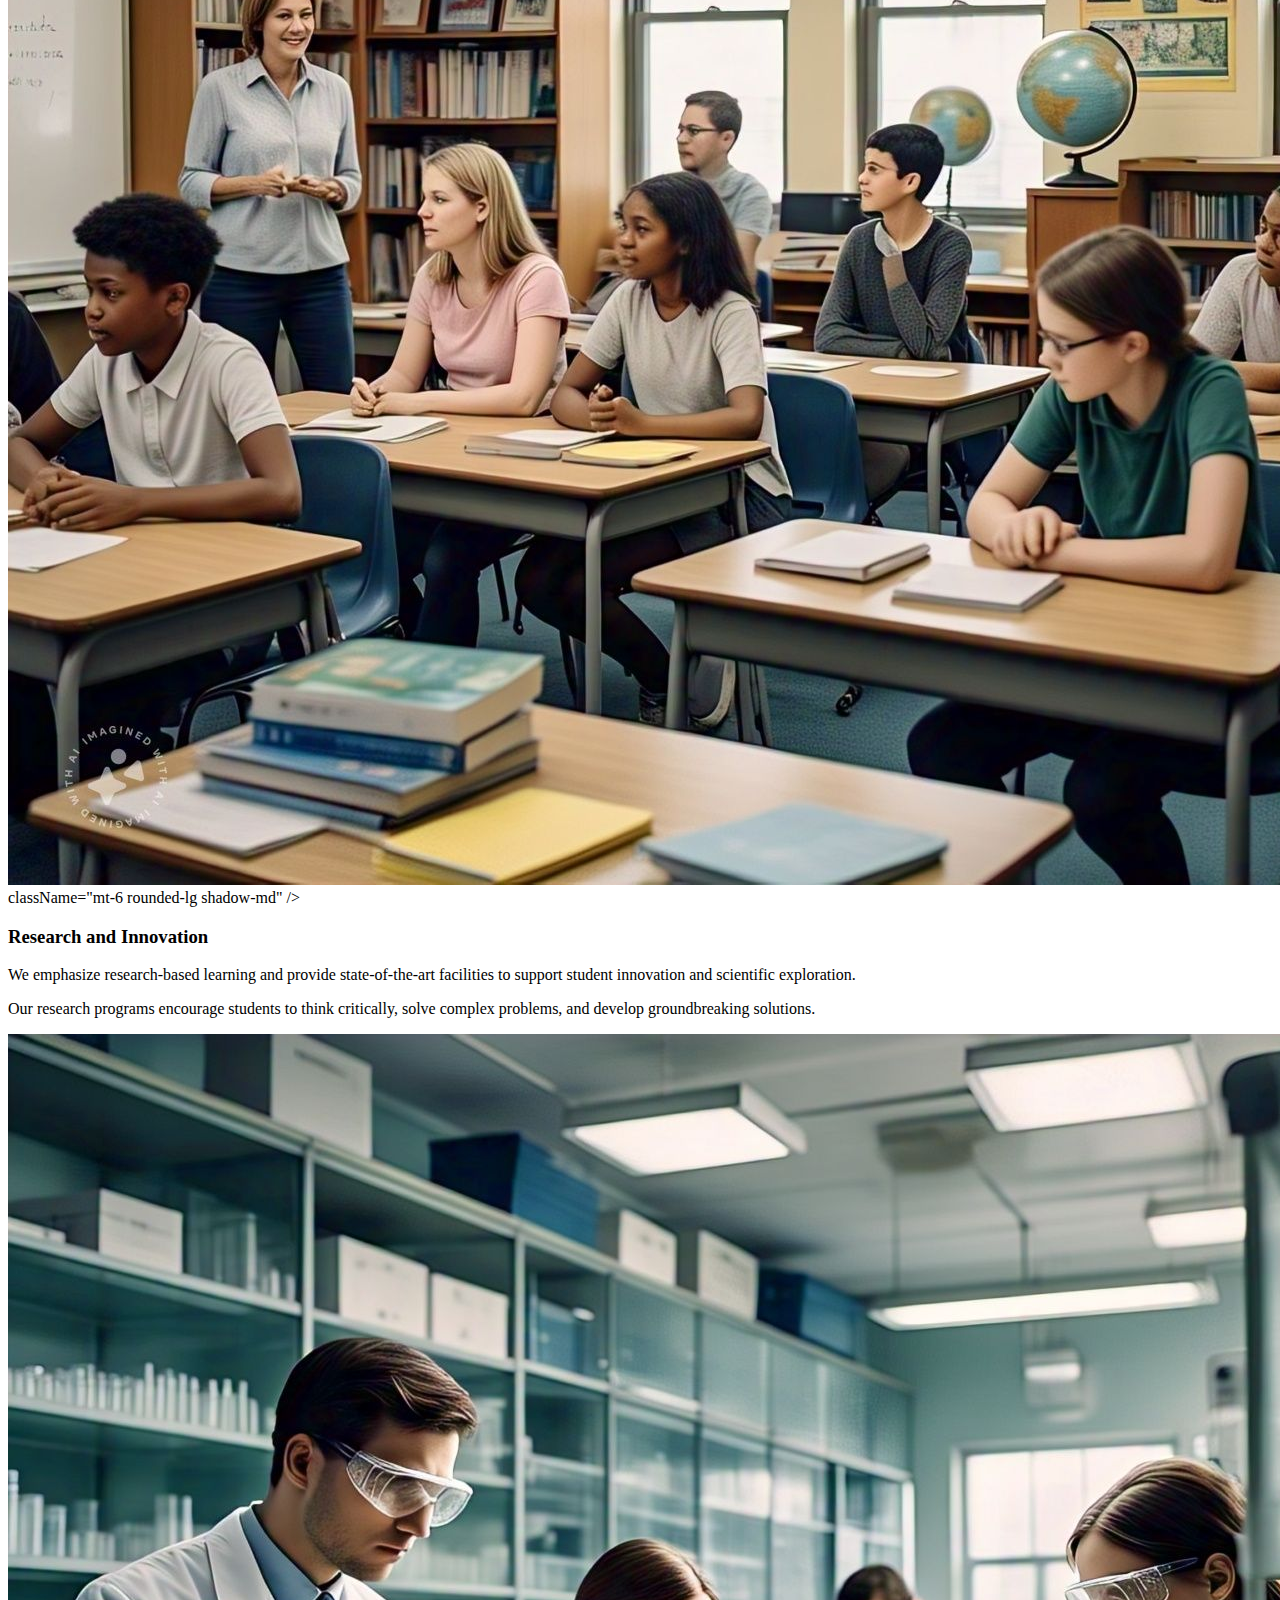
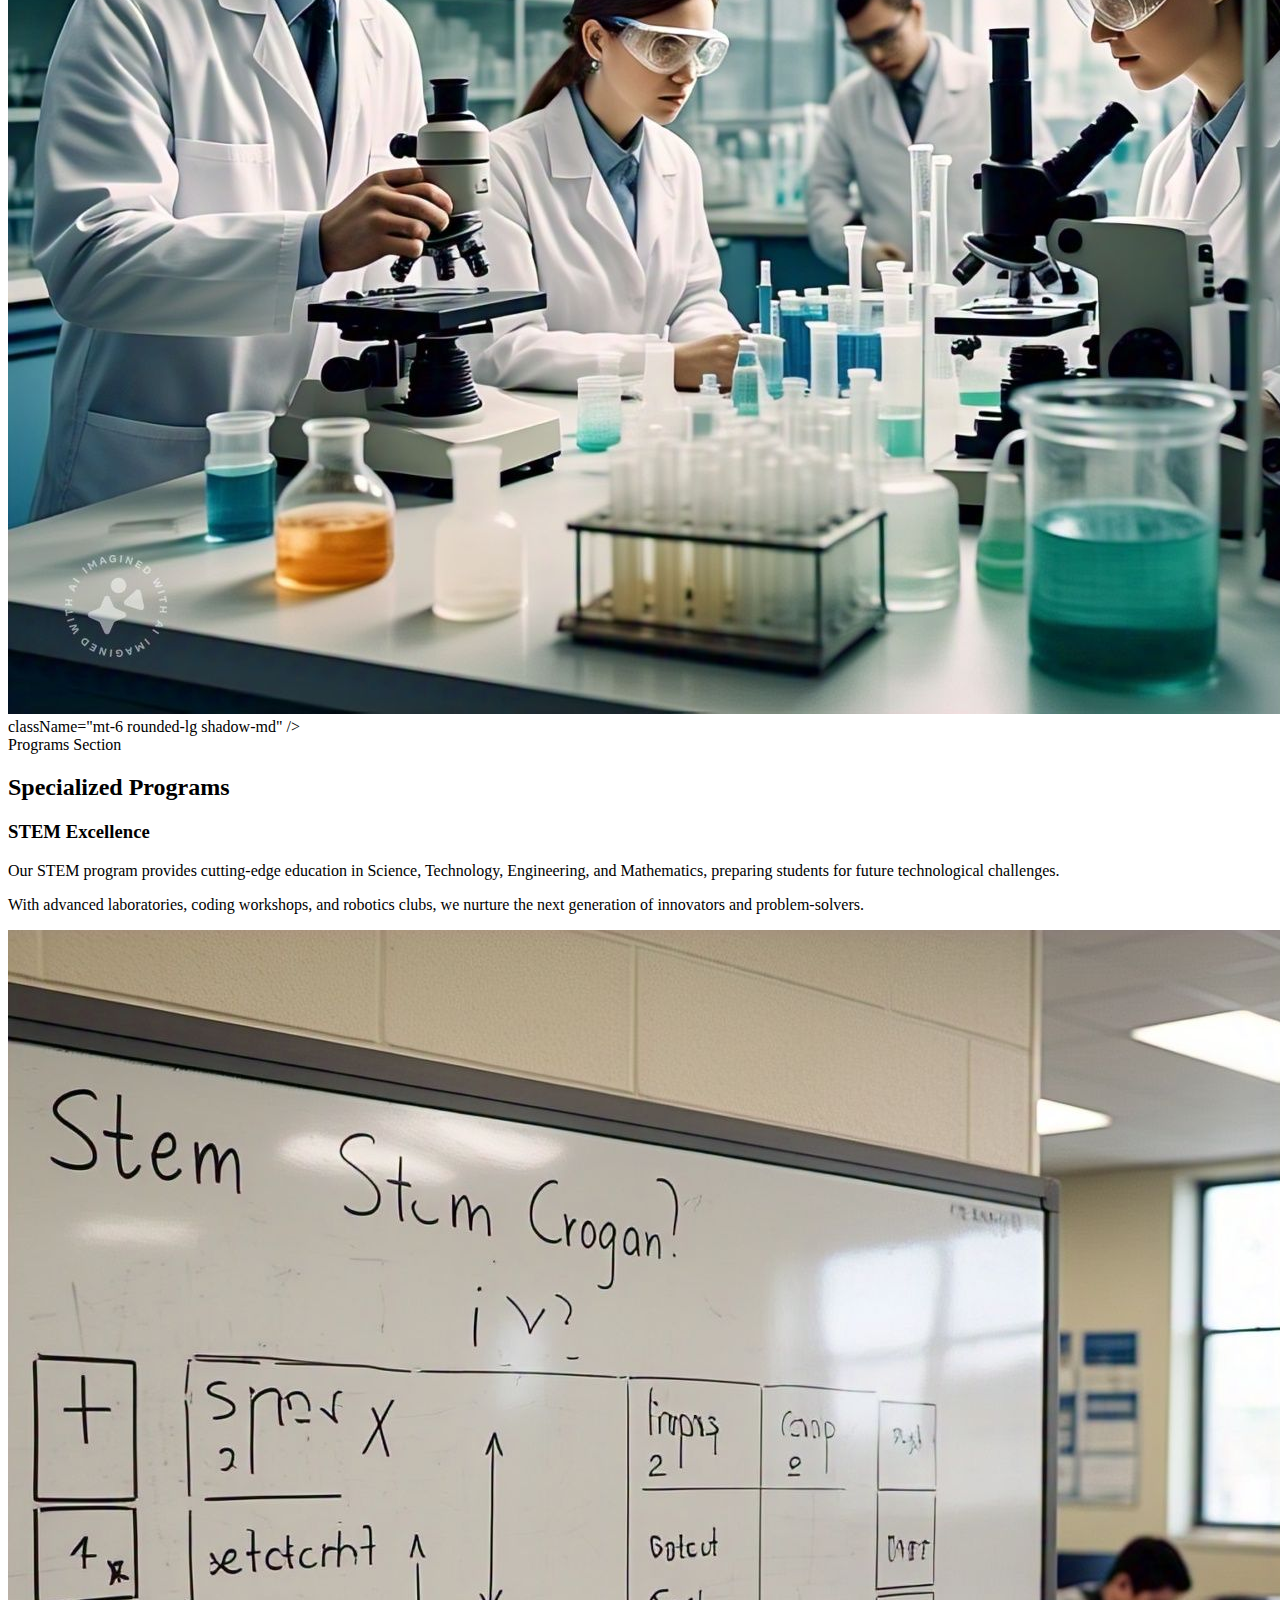
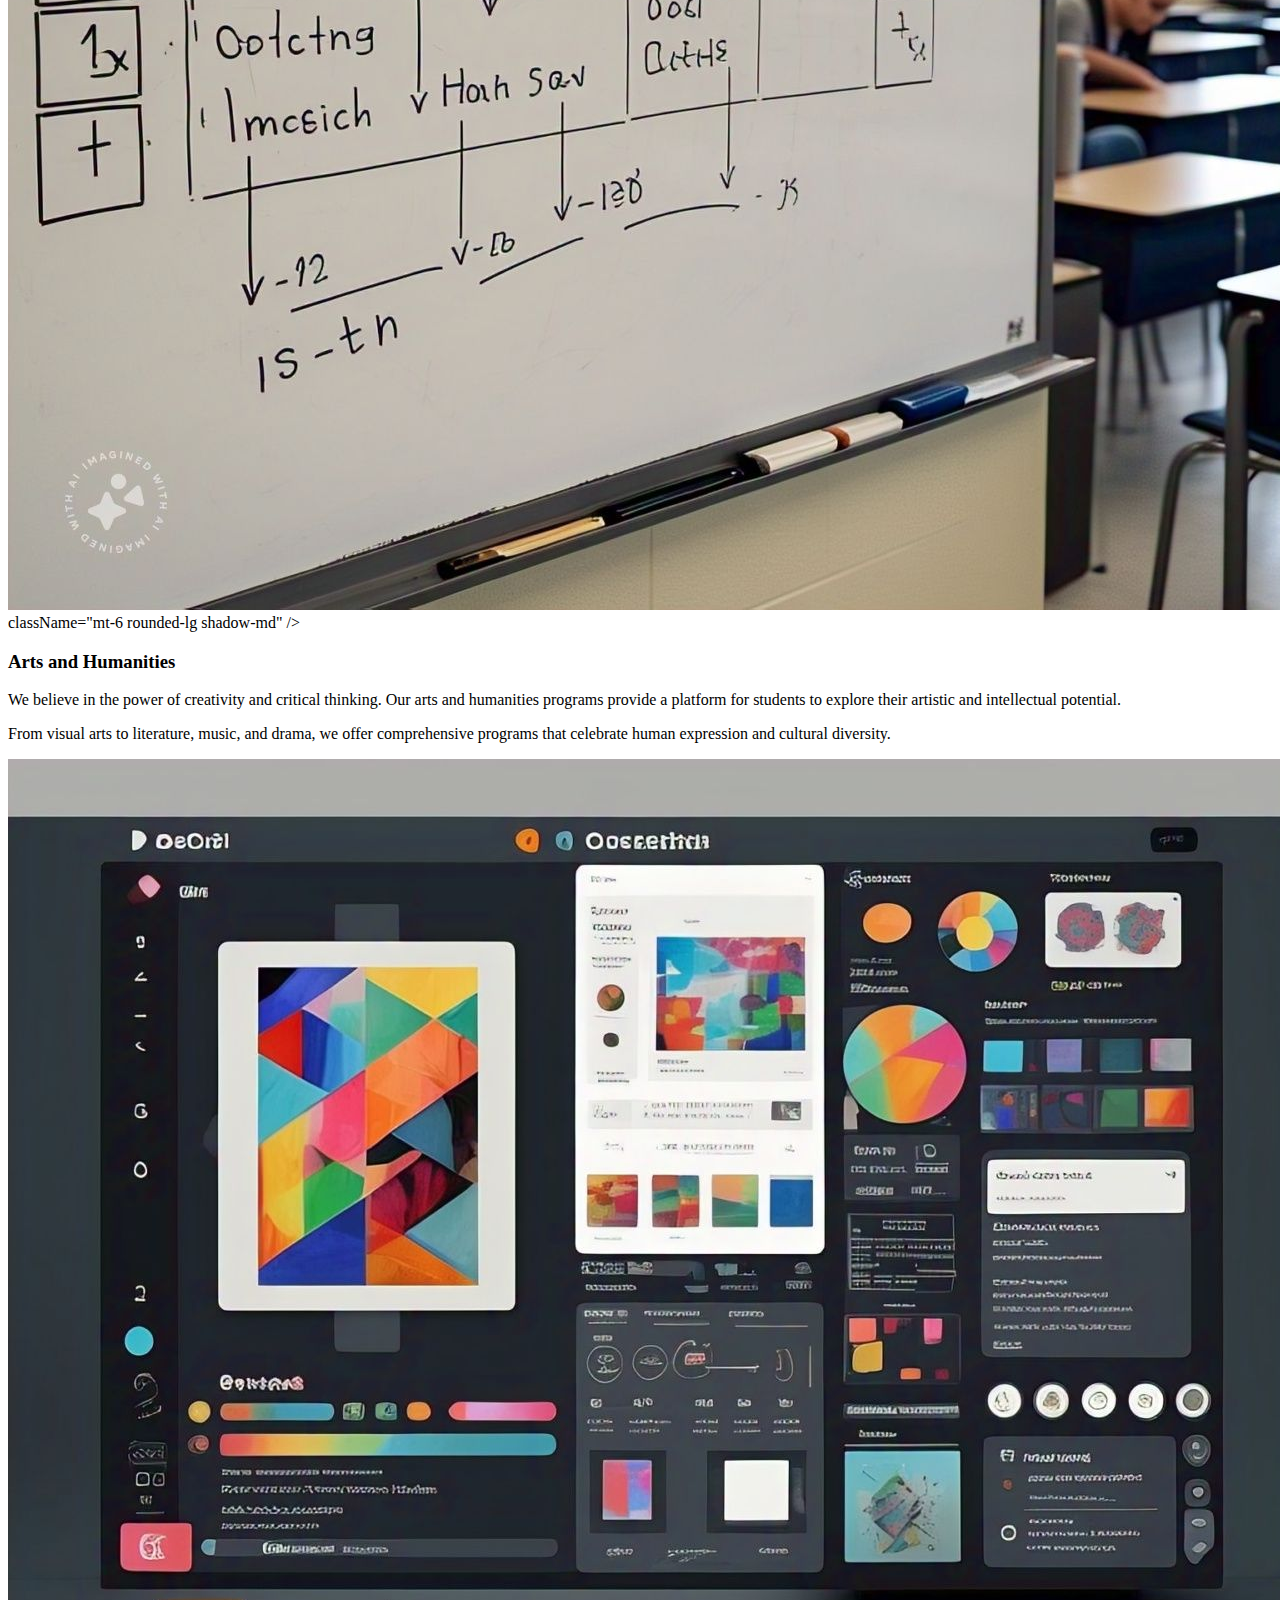
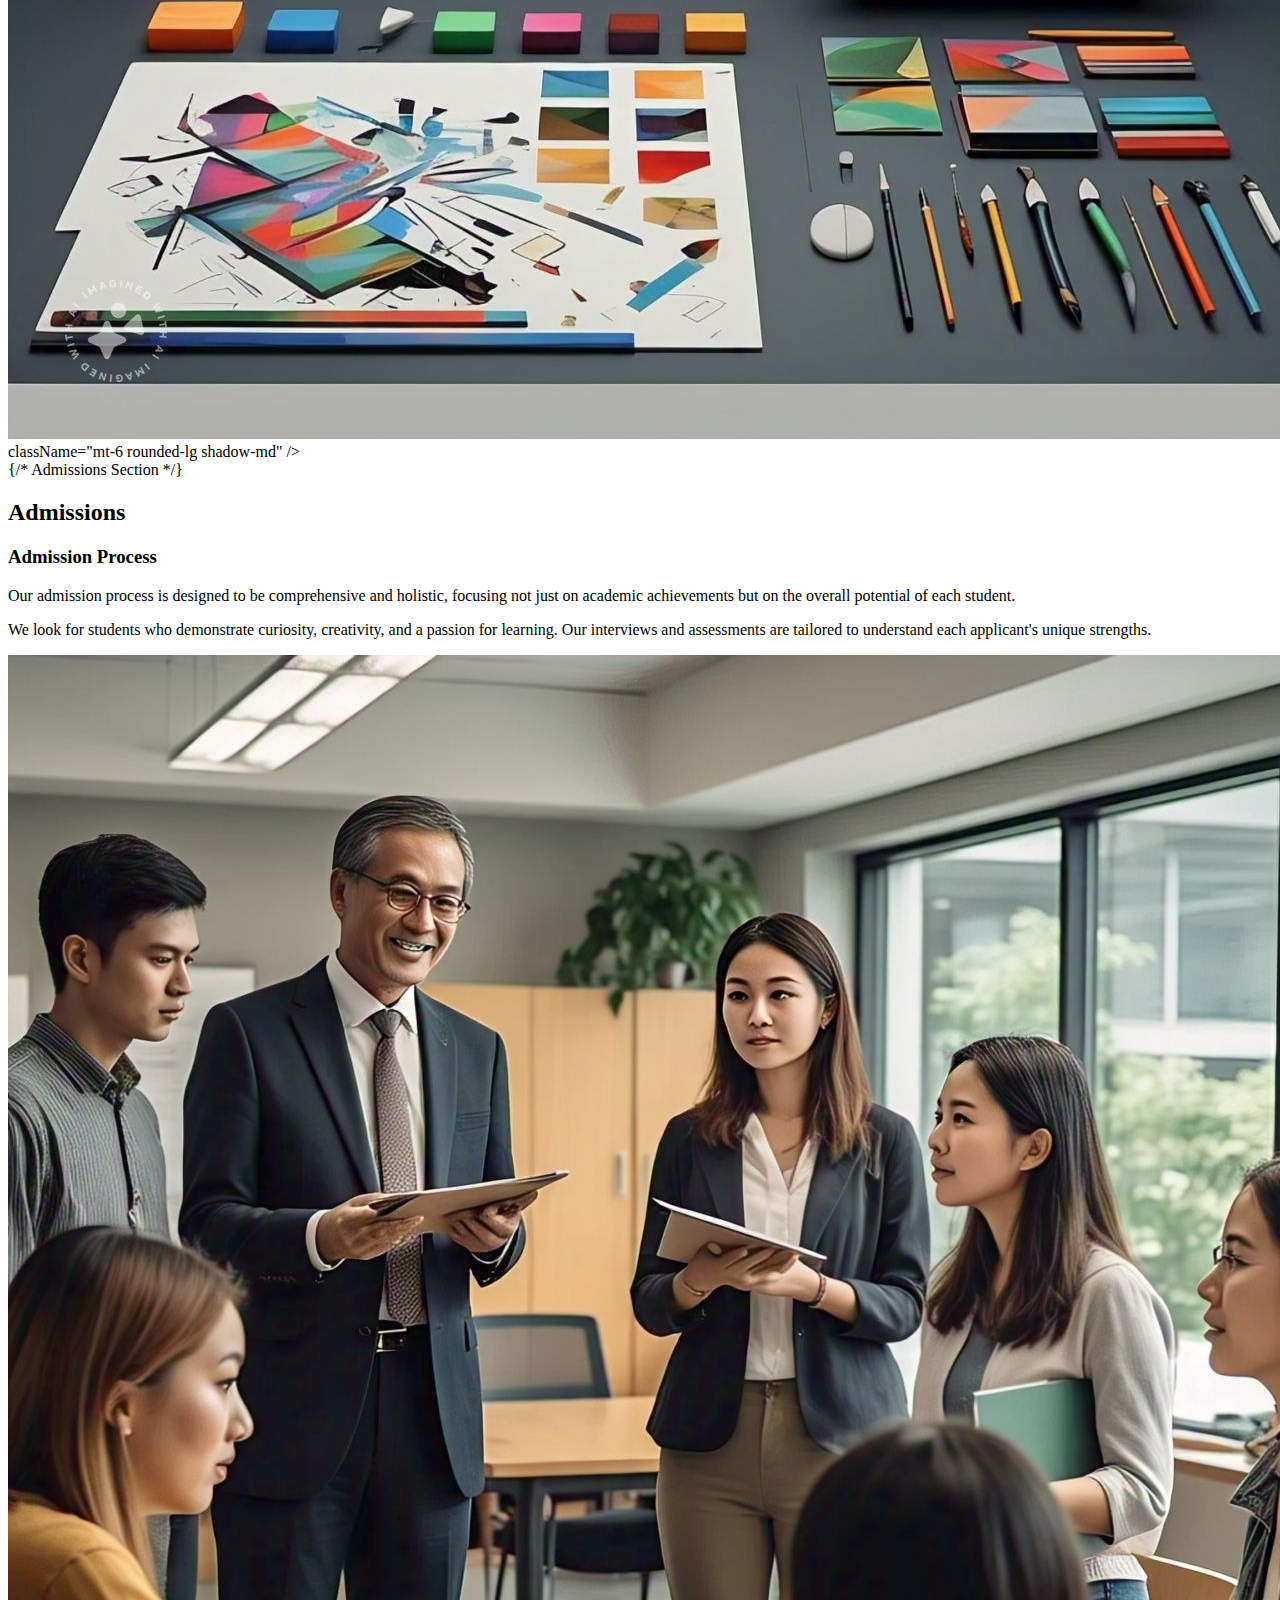
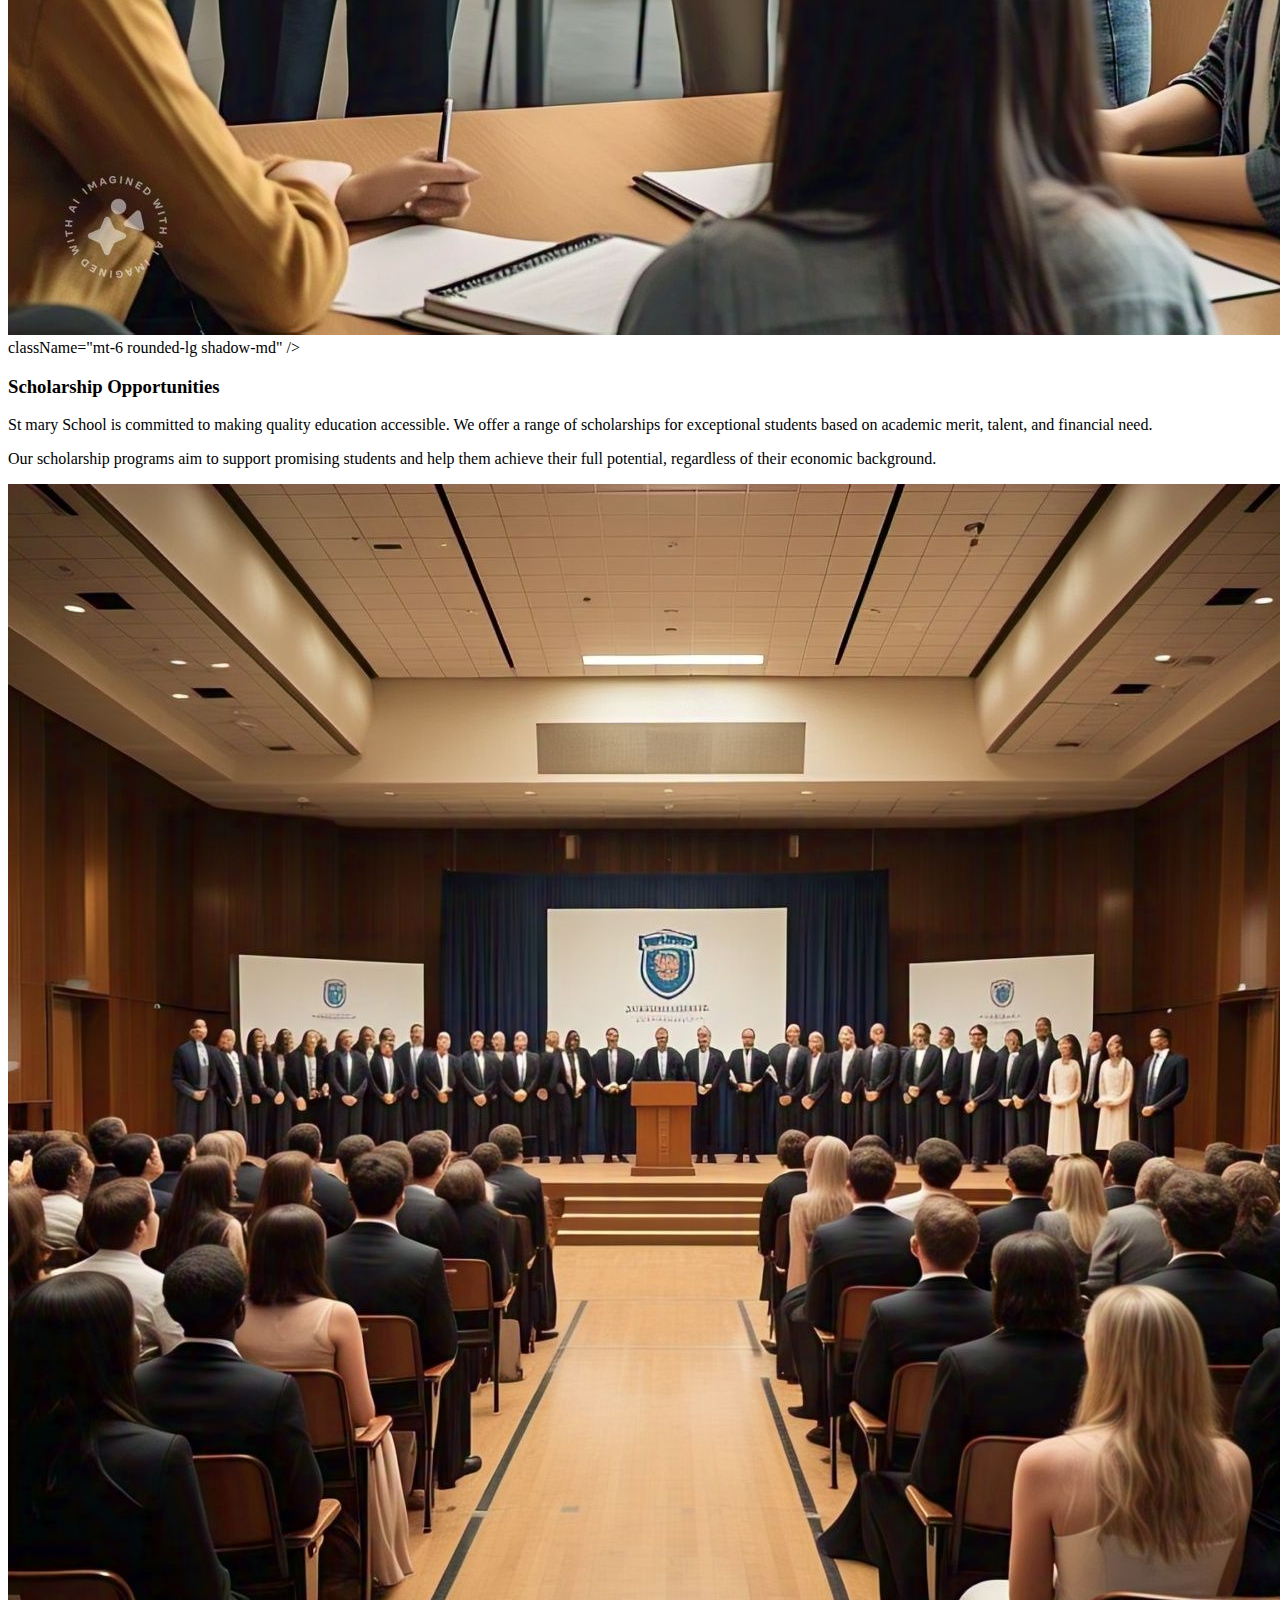
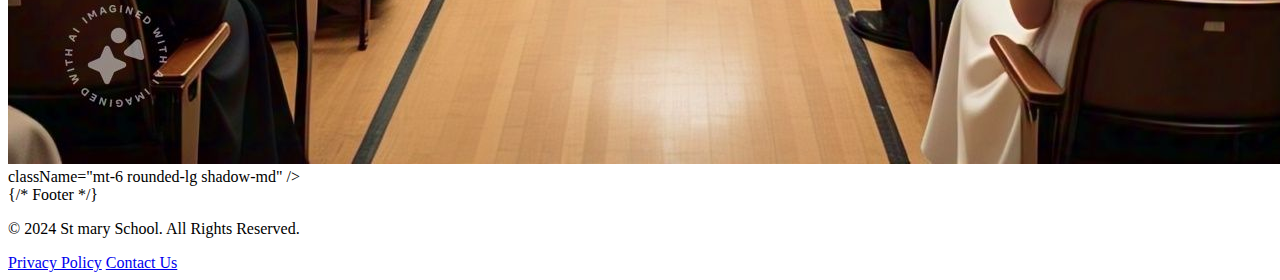
<file: Portfolio.html>
<!DOCTYPE html>
<html lang="en">
<head>
    <meta charset="UTF-8">
    <meta name="viewport" content="width=device-width, initial-scale=1.0">
    <title>St Mary School</title>
</head>
<body>

 St mary School
    <div className="min-h-screen bg-gray-50">
      <nav className="bg-blue-600 text-white p-4 fixed w-full top-0 z-50">
        <div className="container mx-auto flex justify-between items-center">
          <div className="text-2xl font-bold">Portfolio</div>
          <ul className="flex space-x-6">
            <li><a href="#home" className="hover:text-blue-200">Home</a></li>
            <li><a href="#about us" className="hover:text-blue-200">About us</a></li>
            <li><a href="#services" className="hover:text-blue-200">services</a></li>
            <li><a href="#portfolio" className="hover:text-blue-200">Portfolio</a></li>
            <li><a href="#Blog" className="hover:text-blue-200">Blog</a></li>
          </ul>
        </div>
      </nav>

    Home Section
      <section id="home" className="relative h-screen flex items-center justify-center">
        <img 
          src="/Images/Sch campus.jpg" 
          alt="School Campus">
          className="absolute inset-0 w-full h-full object-cover opacity-70"
        />
        <div className="relative z-10 text-center text-white bg-black bg-opacity-50 p-10 rounded-lg">
          <h1 className="text-4xl font-bold mb-4">Welcome to st mary School</h1>
          <p className="text-xl">Empowering Minds, Shaping Futures</p>
          <img 
            src="/Images/students.jpg" 
            alt="Students">
          />
        </div>
      </section>

       About Section
      <section id="about" className="container mx-auto py-16 px-4">
        <div className="grid md:grid-cols-2 gap-8">
          <div>
            <h2 className="text-3xl font-bold mb-4">Our Vision</h2>
            <p className="mb-4">
              Portfolio School is committed to providing exceptional education that nurtures individual potential. We believe in creating a holistic learning environment that encourages critical thinking, creativity, and personal growth.
            </p>
            <p>
              Our approach goes beyond traditional academics, focusing on developing well-rounded individuals prepared for the challenges of the 21st century.
            </p>
            <img 
              src="/Images/Mission n vision.jpg" 
              alt="School Vision">
              className="mt-6 rounded-lg shadow-md"
            />
          </div>
          <div>
            <h2 className="text-3xl font-bold mb-4">Our Mission</h2>
            <p className="mb-4">
              We strive to create an inclusive and innovative learning environment that empowers students to become lifelong learners, critical thinkers, and responsible global citizens.
            </p>
            <p>
              Through personalized education, cutting-edge resources, and a supportive community, we aim to unlock each student's unique potential.
            </p>
            <img 
              src="/Images/mission.jpg" 
              alt="School Mission"> 
              className="mt-6 rounded-lg shadow-md"
            />
          </div>
        </div>
      </section>

      Academics Section
      <section id="academics" className="bg-gray-100 py-16">
        <div className="container mx-auto px-4">
          <h2 className="text-3xl font-bold text-center mb-8">Academic Excellence</h2>
          <div className="grid md:grid-cols-2 gap-8">
            <div>
              <h3 className="text-2xl font-semibold mb-4">Comprehensive Curriculum</h3>
              <p className="mb-4">
                Our curriculum is designed to provide a comprehensive and challenging academic experience that prepares students for future success.
              </p>
              <p>
                We offer a wide range of subjects, advanced placement courses, and specialized programs to cater to diverse learning needs and interests.
              </p>
              <img 
                src="/Images/Classroom pics.jpg" 
                alt="Classroom"> 
                className="mt-6 rounded-lg shadow-md"
              />
            </div>
            <div>
              <h3 className="text-2xl font-semibold mb-4">Research and Innovation</h3>
              <p className="mb-4">
                We emphasize research-based learning and provide state-of-the-art facilities to support student innovation and scientific exploration.
              </p>
              <p>
                Our research programs encourage students to think critically, solve complex problems, and develop groundbreaking solutions.
              </p>
              <img 
                src="/Images/Research lab.jpg" 
                alt="Research Lab"> 
                className="mt-6 rounded-lg shadow-md"
              />
            </div>
          </div>
        </div>
      </section>

       Programs Section
      <section id="programs" className="py-16">
        <div className="container mx-auto px-4">
          <h2 className="text-3xl font-bold text-center mb-8">Specialized Programs</h2>
          <div className="grid md:grid-cols-2 gap-8">
            <div>
              <h3 className="text-2xl font-semibold mb-4">STEM Excellence</h3>
              <p className="mb-4">
                Our STEM program provides cutting-edge education in Science, Technology, Engineering, and Mathematics, preparing students for future technological challenges.
              </p>
              <p>
                With advanced laboratories, coding workshops, and robotics clubs, we nurture the next generation of innovators and problem-solvers.
              </p>
              <img 
                src="/Images/Stem program.jpg"
                alt="STEM Program"> 
                className="mt-6 rounded-lg shadow-md"
              />
            </div>
            <div>
              <h3 className="text-2xl font-semibold mb-4">Arts and Humanities</h3>
              <p className="mb-4">
                We believe in the power of creativity and critical thinking. Our arts and humanities programs provide a platform for students to explore their artistic and intellectual potential.
              </p>
              <p>
                From visual arts to literature, music, and drama, we offer comprehensive programs that celebrate human expression and cultural diversity.
              </p>
              <img 
                src="/Images/Arts program.jpg" 
                alt="Arts Program"> 
                className="mt-6 rounded-lg shadow-md"
              />
            </div>
          </div>
        </div>
      </section>

      {/* Admissions Section */}
      <section id="admissions" className="bg-gray-100 py-16">
        <div className="container mx-auto px-4">
          <h2 className="text-3xl font-bold text-center mb-8">Admissions</h2>
          <div className="grid md:grid-cols-2 gap-8">
            <div>
              <h3 className="text-2xl font-semibold mb-4">Admission Process</h3>
              <p className="mb-4">
                Our admission process is designed to be comprehensive and holistic, focusing not just on academic achievements but on the overall potential of each student.
              </p>
              <p>
                We look for students who demonstrate curiosity, creativity, and a passion for learning. Our interviews and assessments are tailored to understand each applicant's unique strengths.
              </p>
              <img 
                src="/Images/Admission process.jpg" 
                alt="Admission Process"> 
                className="mt-6 rounded-lg shadow-md"
              />
            </div>
            <div>
              <h3 className="text-2xl font-semibold mb-4">Scholarship Opportunities</h3>
              <p className="mb-4">
                St mary School is committed to making quality education accessible. We offer a range of scholarships for exceptional students based on academic merit, talent, and financial need.
              </p>
              <p>
                Our scholarship programs aim to support promising students and help them achieve their full potential, regardless of their economic background.
              </p>
              <img 
                src="/Images/Scholarship ceremony.jpg" 
                alt="Scholarship">
                className="mt-6 rounded-lg shadow-md"
              />
            </div>
          </div>
        </div>
      </section>

      {/* Footer */}
      <footer className="bg-blue-600 text-white py-8">
        <div className="container mx-auto text-center">
          <p>&copy; 2024 St mary School. All Rights Reserved.</p>
          <div className="mt-4">
            <a href="#" className="mx-2 hover:text-blue-200">Privacy Policy</a>
            <a href="#" className="mx-2 hover:text-blue-200">Contact Us</a>
          </div>
        </div>
      </footer>
    </div>

</body>
</html>
</file>
<file: style.css>
*{
    margin: 0;
    padding: 0;
}
body{
    font-family: Arial,  sans-serif;
}
nav{
    display: flex;
    justify-content: space-between;
    align-items: center;
    padding: 10px 20px;
}
#logo{
    width: 100px;
    height: auto;
    border-radius: 50%;
} 
#nav-link{
    display: flex;
    justify-content: space-between;
    align-items: center;
    
}
#nav-link li{
    list-style: none;
    margin: 10px;
    font-size: 15px;
}
#nav-link li:hover{
    transform: scale(1.2);
}
#nav-link li a{
    text-decoration: none;
    color:#fff;
}
#nav-link li a:hover{
    text-decoration: 2px blue underline ;
   
}
.hero{
    height: 100vh;
    padding: 20% auto;
    background: linear-gradient(rgba(120, 110, 204, 0.4), rgba(120, 111, 156, 0.4)),
    url(/Images/school.png) no-repeat center center/cover;
    position: relative;
}
.hero .hero-title{
     margin-top: 5%;
}

.hero h1{
    font-size: 100px;
    text-align: center;
    margin: 10px 0 ; 
    
    
}
.hero h2{
    font-size: 40px;
    text-align: center;
    margin: 10px 0;
}
.hero p{
    width: 50%;
    font-size: 15px;
    line-height: 2;
    margin: 10px auto;
    text-align: center;
}
.cta-btn{
    padding: 10px 25px;
    background-color: gray;
    color: #000;
    margin: 10px auto;
    text-decoration: none; 
    border-radius: 20px;
    transition: all 0.3s ease;
    
} 
.cta-btn:hover{
    background-color: #fff;
    color: #000;
}
.btn:hover{
  margin: 30px auto;
  transition: all 0.3s ease;
}
.btn:hover{
    transform: scale(1.2);
}


/* ..............about............ */
#About{
 position:absolute;
 top: 95%;
 left: 9%;
 background-color:rgb(101, 134, 184);
padding: 50px;
width: 70%;
margin: 0 auto;
border-radius: 30px;
text-align: center;

}
#About .About-container h2{
    color: #fff;
    font-size: large;   
}
#About .About-container p{
    font-size: 20px;
}

/* mission */
#mission{
    margin-top: 350px;
}

#mission h2{
    font-size: 80px;
    margin-bottom: bold;
    text-shadow: 
    2px 2px 0px red,
    -2px -2px 0px blue,
    4px -4px 0px green;
   
} 
/* .......mission..... */
#mission .mission-image{
    display: flex;
    align-items: center;
    
}     



body {
    font-family: Arial, sans-serif;
    margin: 0;
    padding: 0;
    line-height: 1.6;
}
.background-image {
    background-image: url('/api/placeholder/1600/900');
    background-size: cover;
    background-position: center;
    height: 500px;
    display: flex;
    align-items: center;
    justify-content: center;
    color: white;
    text-align: center;
}
.section {
    padding: 50px 20px;
    max-width: 1200px;
    margin: 0 auto;
}
.section-header {
    text-align: center;
    margin-bottom: 30px;
}
.image-container {
    display: flex;
    justify-content: space-around;
    margin-bottom: 30px;
}
.image-container img {
    max-width: 300px;
    height: 200px;
    object-fit: cover;
}
</style>



/* Global styles */
* {
    margin: 0;
    padding: 0;
    box-sizing: border-box;
}

body {
    font-family: 'Arial', sans-serif;
    line-height: 1.6;
    color: #333;
}

/* Header */
header {
    background-color: #1a237e;
    color: white;
    padding: 2rem 0;
}

/* Sections */
section {
    padding: 4rem 2rem;
    max-width: 1200px;
    margin: 0 auto;
}

section:nth-child(even) {
    background-color: #f5f5f5;
}

/* Headings */
h1 {
    color: #1a237e;
    font-size: 2.5rem;
    margin-bottom: 1.5rem;
    text-align: center;
}

h2 {
    color: #303f9f;
    font-size: 2rem;
    margin: 2rem 0 1rem;
}

h4 {
    color: #3949ab;
    font-size: 1.5rem;
    margin: 1.5rem 0;
}

/* Images */
img {
    max-width: 100%;
    height: auto;
    border-radius: 8px;
    margin: 2rem 0;
    box-shadow: 0 4px 6px rgba(0, 0, 0, 0.1);
}

/* Paragraphs */
p {
    margin-bottom: 1.5rem;
    font-size: 1.1rem;
}

/* Facilities and Resources section */
.Facilities-and-Resources {
    display: grid;
    gap: 2rem;
}

/* Awards section */
.Awards-and-recognitions p {
    padding-left: 1.5rem;
    border-left: 4px solid #1a237e;
}

/* Academic programs */
.Academic-programs {
    background-color: #fff;
    padding: 2rem;
    border-radius: 8px;
    box-shadow: 0 2px 4px rgba(0, 0, 0, 0.1);
}

/* Responsive design */
@media (max-width: 768px) {
    section {
        padding: 2rem 1rem;
    }

    h1 {
        font-size: 2rem;
    }

    h2 {
        font-size: 1.75rem;
    }

    p {
        font-size: 1rem;
    }
}

/* School leadership section */
.School-leadership {
    text-align: center;
}

.School-leadership img {
    max-width: 300px;
    border-radius: 50%;
    margin: 2rem auto;
}

/* Mission and vision section */
.Mission-and-vision {
    background: linear-gradient(to right, #f5f5f5, #fff);
    padding: 3rem;
    border-radius: 12px;
}

/* Testimonials */
.Awards-and-recognitions h2 {
    text-align: center;
    margin-top: 3rem;
}

/* Special programs */
.Special-program {
    display: grid;
    gap: 2rem;
}

.Special-program h4 {
    color: #1a237e;
    text-transform: uppercase;
    letter-spacing: 1px;
}


/* General Styles */
body {
    font-family: Arial, sans-serif;
    margin: 0;
    padding: 0;
    line-height: 1.6;
    background-color: #f4f4f4;
}

/* Background Overlay */
.background-overlay {
    background-image: url('/api/placeholder/1600/900');
    background-size: cover;
    background-position: center;
    background-attachment: fixed;
    position: fixed;
    top: 0;
    left: 0;
    width: 100%;
    height: 100%;
    z-index: -1;
    opacity: 0.3;
}

/* Main Container */
.container {
    max-width: 1200px;
    margin: 0 auto;
    padding: 20px;
    background-color: rgba(255,255,255,0.9);
    box-shadow: 0 0 20px rgba(0,0,0,0.1);
}

/* Section Styles */
.section {
    margin-bottom: 40px;
    padding: 20px;
    background-color: white;
    border-radius: 8px;
}

/* Image Container */
.image-container {
    display: flex;
    justify-content: space-between;
    margin-bottom: 20px;
}

.image-container img {
    width: 30%;
    border-radius: 8px;
    box-shadow: 0 4px 6px rgba(0,0,0,0.1);
}

/* Heading Styles */
h1, h2 {
    color: #2c3e50;
}

/* Contact Form Styles */
.contact-form {
    display: grid;
    gap: 15px;
}

.contact-form input, .contact-form textarea, .contact-form select {
    width: 100%;
    padding: 10px;
    border: 1px solid #ddd;
    border-radius: 4px;
}

button {
    padding: 10px;
    background-color: #3498db;
    color: white;
    border: none;
    border-radius: 4px;
    cursor: pointer;
}

button:hover {
    background-color: #2980b9;
}

/* Image Container */
.image-container {
    display: flex;  /* Use flexbox to align images horizontally */
    justify-content: space-between;  /* Distribute images evenly with space between them */
    gap: 20px;  /* Add space between images */
    margin-bottom: 20px;  /* Space below the image container */
}

/* Individual Image Styles */
.image-container img {
    width: 32%;  /* Each image takes up 32% of the container's width */
    height: auto;  /* Maintain aspect ratio of images */
    border-radius: 8px;  /* Add rounded corners to the images */
    box-shadow: 0 4px 6px rgba(0, 0, 0, 0.1);  /* Add subtle shadow for depth */
    transition: transform 0.3s ease-in-out;  /* Smooth scaling effect on hover */
}

/* Hover Effect */
.image-container img:hover {
    transform: scale(1.05);  /* Slight zoom effect on hover */
}

/* Responsive Design for Smaller Screens */
@media (max-width: 768px) {
    .image-container {
        justify-content: center;  /* Center images on smaller screens */
    }

    .image-container img {
        width: 100%;  /* Images will take up full width on smaller screens */
        margin-bottom: 10px;  /* Add space below each image */
    }
}


/* Global Styles */
* {
    margin: 0;
    padding: 0;
    box-sizing: border-box;
    font-family: 'Arial', sans-serif;
}

body {
    line-height: 1.6;
    color: #333;
    background-color: #f5f5f5;
}

/* Section Styles */
section {
    padding: 3rem 2rem;
    margin-bottom: 2rem;
    background-color: white;
    box-shadow: 0 2px 4px rgba(0, 0, 0, 0.1);
}

/* Header Styles */
h1 {
    color: #1a237e;
    font-size: 2.5rem;
    margin-bottom: 1.5rem;
    text-align: center;
    border-bottom: 3px solid #1a237e;
    padding-bottom: 0.5rem;
}

h2 {
    color: #303f9f;
    font-size: 1.8rem;
    margin-bottom: 1rem;
}

/* Image Styles */
img {
    max-width: 100%;
    height: auto;
    border-radius: 8px;
    margin: 1.5rem 0;
    box-shadow: 0 4px 8px rgba(0, 0, 0, 0.1);
    transition: transform 0.3s ease;
}

img:hover {
    transform: scale(1.02);
}

/* Content Div Styles */
div {
    max-width: 1200px;
    margin: 0 auto;
    padding: 1rem;
}

/* Paragraph Styles */
p {
    margin-bottom: 1.5rem;
    font-size: 1.1rem;
    color: #444;
    line-height: 1.8;
}

/* News Section Specific Styles */
.News {
    border-left: 4px solid #1a237e;
    padding-left: 2rem;
}

/* Achievements Section Specific Styles */
.Acheivements {
    background: linear-gradient(to right, #f5f5f5 0%, white 100%);
    padding: 2rem;
}

/* Teacher's Corner Specific Styles */
.Our.Tutors {
    background-color: #f8f9fa;
    border-radius: 10px;
    padding: 2rem;
}

/* Classroom Chronicles Specific Styles */
.Classroom.chronicles {
    border-radius: 10px;
    background-color: white;
    padding: 2rem;
}

/* Parents and Community Section Specific Styles */
.Building.Strong.Connections {
    background-color: #fff;
    border-radius: 10px;
    padding: 2rem;
}

/* Responsive Design */
@media screen and (max-width: 768px) {
    h1 {
        font-size: 2rem;
    }
    
    h2 {
        font-size: 1.5rem;
    }
    
    section {
        padding: 2rem 1rem;
    }
    
    .News {
        padding-left: 1rem;
    }
}

@media screen and (max-width: 480px) {
    h1 {
        font-size: 1.8rem;
    }
    
    h2 {
        font-size: 1.3rem;
    }
    
    p {
        font-size: 1rem;
    }
    
    section {
        padding: 1.5rem 0.8rem;
    }
}




<head>
</head>
<header>
<nav></nav>
</header>
<main id="blog">
section {
    margin: auto;
    border-radius:50%;
    padding: 1.5rem;
    font: optional;
    text-decoration.cta-btn:hover;
}
</file>
